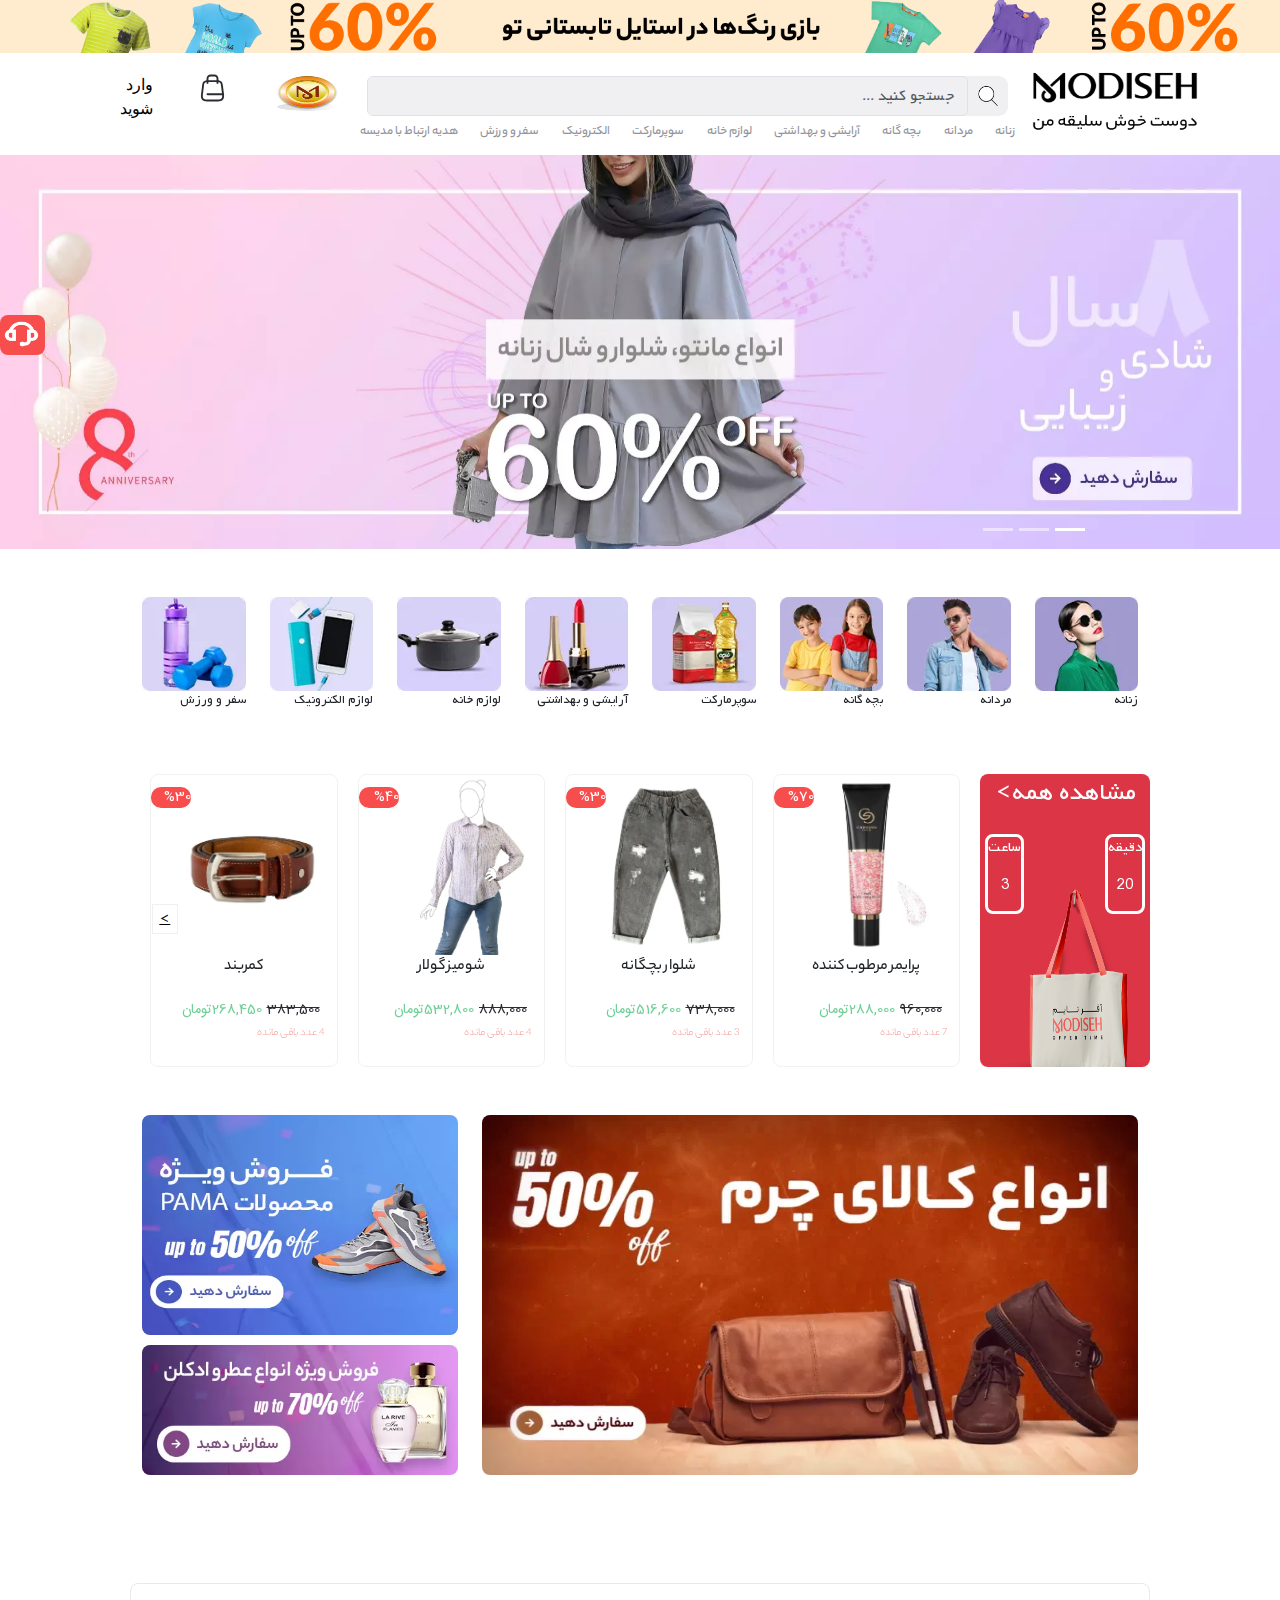
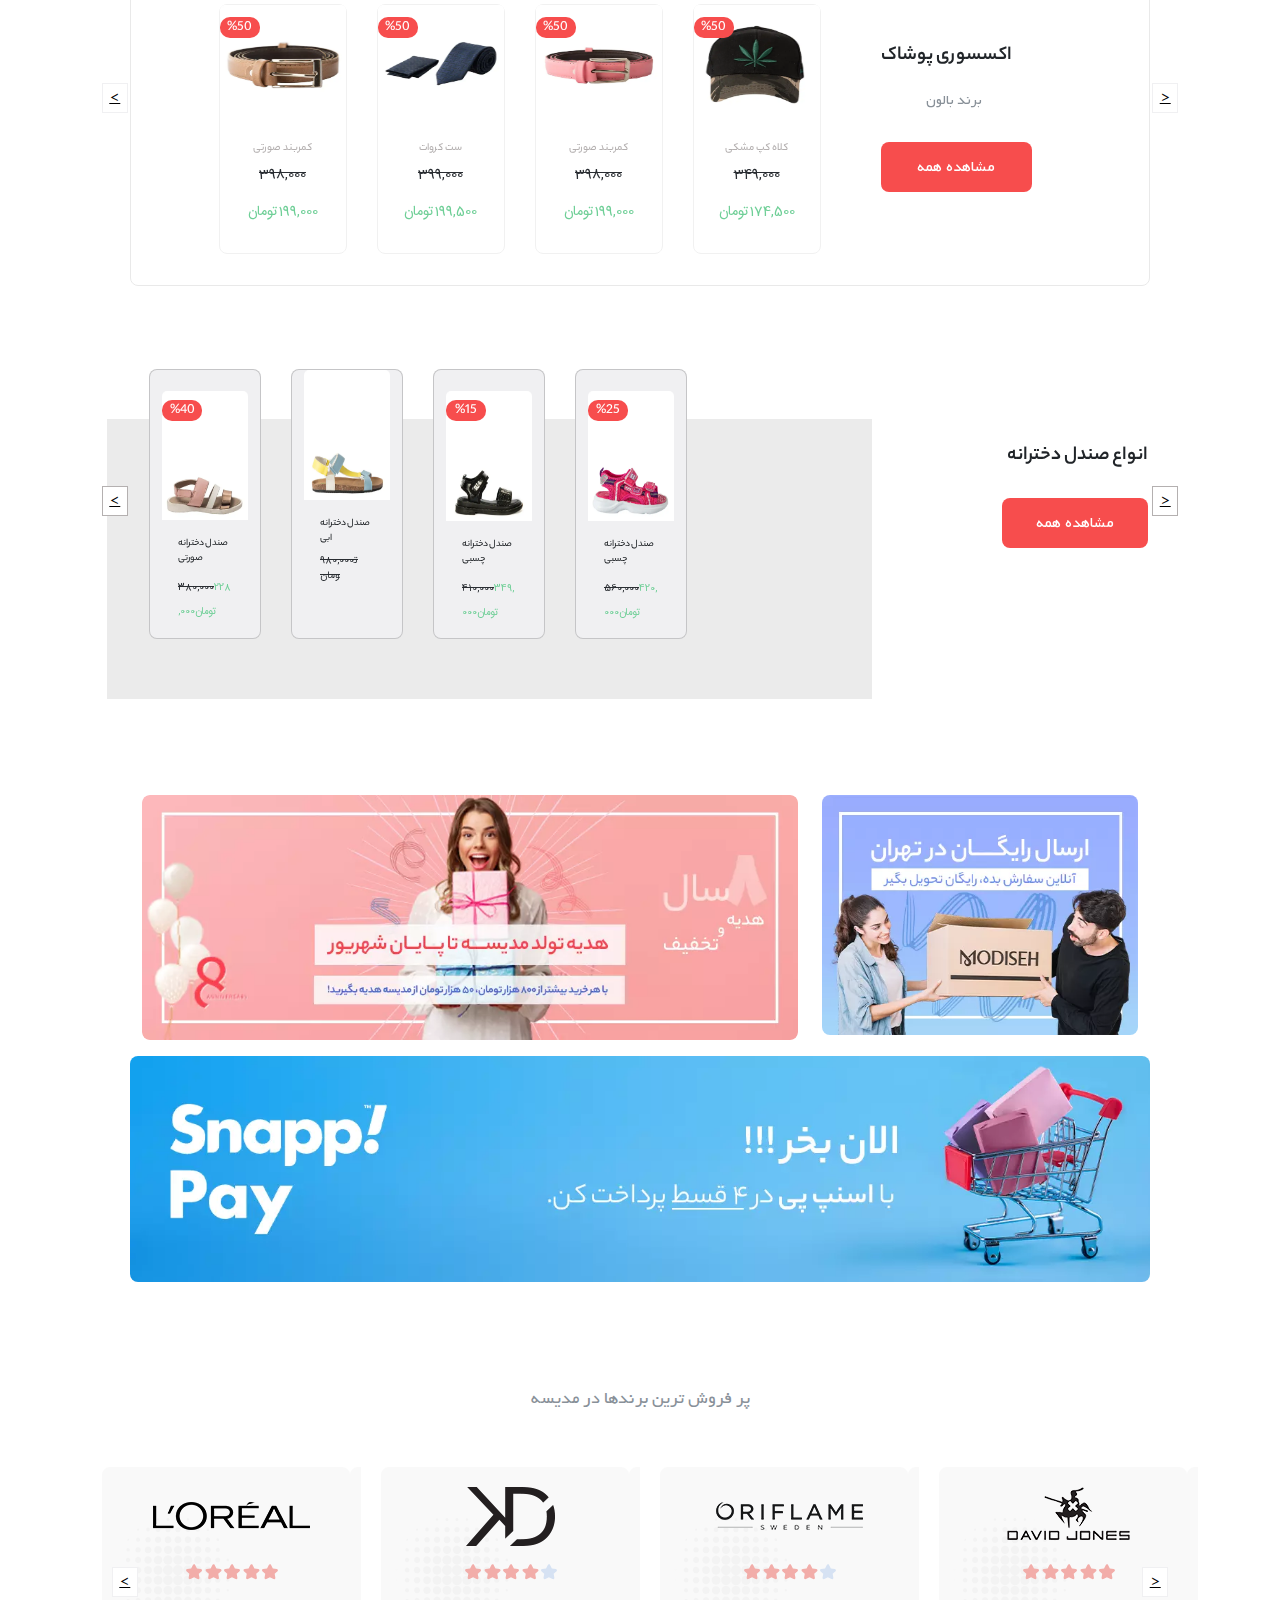
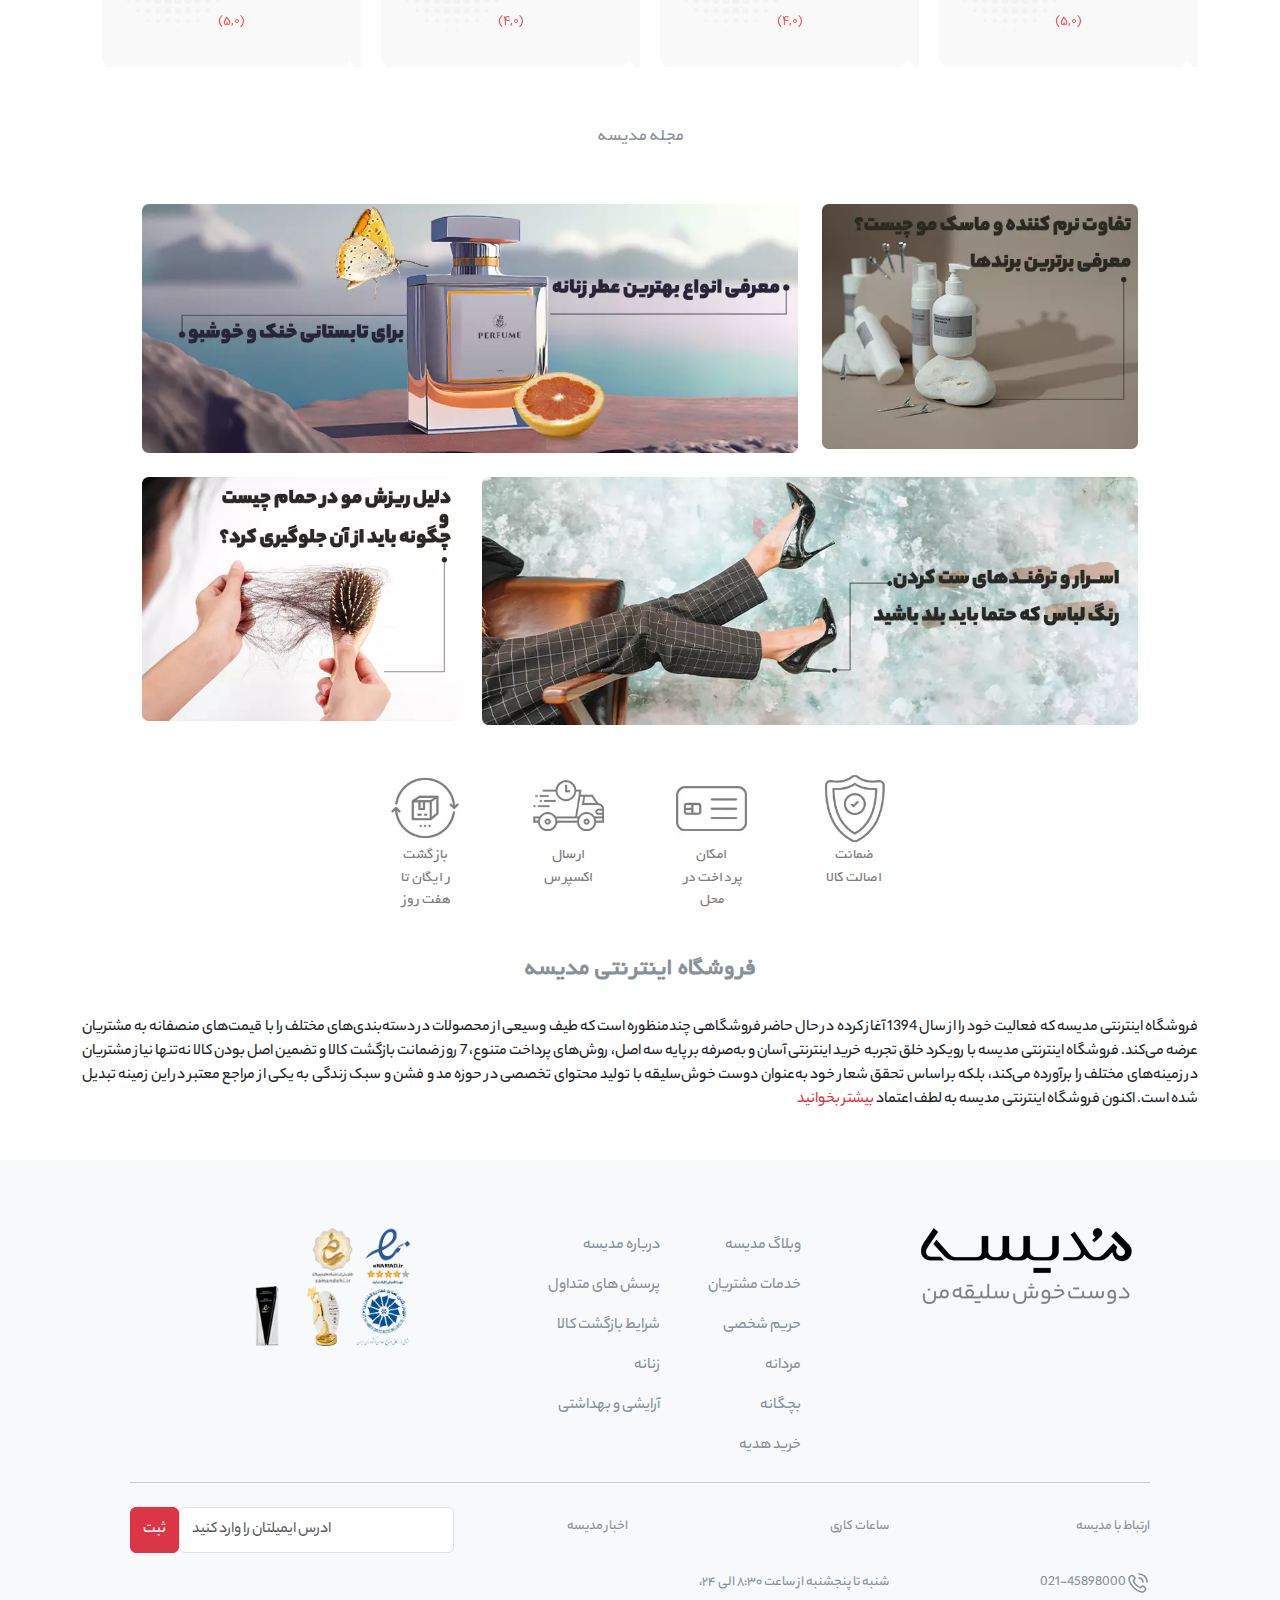
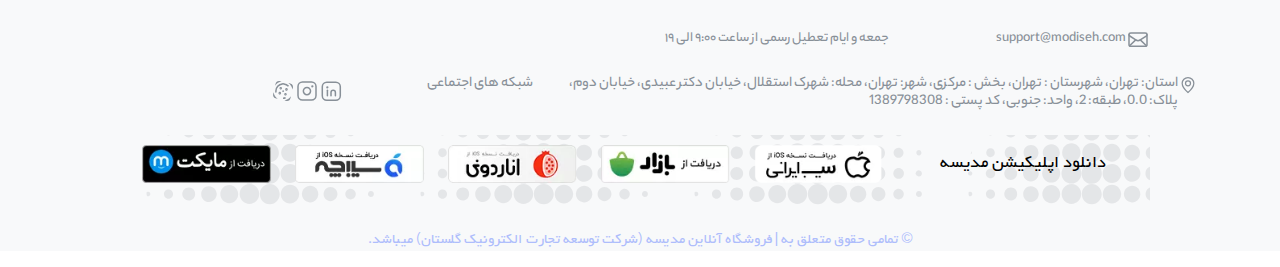
<file: index.html>
<!DOCTYPE html>
<html lang="fa" dir="rtl">
<head>
    <meta charset="UTF-8">
    <meta name="viewport" content="width=device-width, initial-scale=1.0">
    <title>فروشگاه اینترنتی مدیسه</title>
    <link rel="shortcut icon" href="./images/mobile.png">
    <link rel="stylesheet" href="./bootstrap-5.3.1-dist/css/bootstrap.rtl.min.css">
    <link rel="stylesheet" href="https://cdn.jsdelivr.net/npm/bootstrap-icons@1.10.5/font/bootstrap-icons.css">
    <link rel="stylesheet" href="./css/style.css">
    <link rel="stylesheet" href="./css/fonts.css">
    <link rel="stylesheet" href="https://cdnjs.cloudflare.com/ajax/libs/font-awesome/4.7.0/css/font-awesome.min.css">
</head>
<body>
    <img class="container-fluid topheader" src="./images/_-_-_-_2.png" alt="60%off">
    <div class="sticky"><span>چت انلاین</span><img src="./images/chat.png" alt="fixed"> </div>
    <header class="container-lg">
        <div class="row">
            <img  class="col-2 d-none d-md-block MODISEH" src="./images/logo.png" alt="modiseh">
            <nav class="col-md-7 col-10 navbar search">
                <div class="container-fluid">
                <form class="search2 d-flex" role="search">
                    <img src="./images/download.png" alt="search">
                    <input class="search3 form-control" type="search" placeholder="جستجو کنید ..." aria-label="Search">
                </form>
                </div>
                <ul class="container nav nav-item d-none d-md-flex header-ul">
                    <li class="menu z-3" id="more-menu">
                        <a class="z1" style="font-size: 1vw;" href="#"> زنانه</a>
                        <div class="zz1">
                            <div class="zz1item1">
                                <ul>
                                    <li>
                                        <a href="#">لباس زنانه</a>
                                    </li>
                                    <li>
                                        <a href="#">مانتو</a>
                                    </li>
                                    <li>
                                        <a href="#">شال و روسری</a>
                                    </li>
                                    <li>
                                        <a href="#">شلوار زنانه</a>
                                    </li>
                                    <li>
                                        <a href="#">لگینگ</a>
                                    </li>
                                    <li>
                                        <a href="#">تاپ زنانه</a>
                                    </li>
                                    <li>
                                        <a href="#">تیشرت زنانه</a>
                                    </li>
                                </ul>
                            </div>
                            <div class="zz1item2">
                                <ul>
                                    <li>
                                        <a href="#">لباس زیر و راحتی زنانه</a>
                                    </li>
                                    <li>
                                        <a href="#">سوتین</a>
                                    </li>
                                    <li>
                                        <a href="#">شورت زنانه</a>
                                    </li>
                                    <li>
                                        <a href="#">ست شورت و سوتین</a>
                                    </li>
                                    <li>
                                        <a href="#">بادی زنانه</a>
                                    </li>
                                    <li>
                                        <a href="#">لباس راحتی زنانه</a>
                                    </li>
                                    <li>
                                        <a href="#">لباس خواب زنانه</a>
                                    </li>
                                </ul>
                            </div>
                    <li><a href="#"> مردانه </a></li>
                    <li><a href="#"> بچه گانه</a></li>
                    <li><a href="#">آرایشی و بهداشتی</a></li>
                    <li><a href="#">لوازم خانه</a></li>
                    <li><a href="#">سوپرمارکت</a></li>
                    <li><a href="#">الکترونیک</a></li>
                    <li><a href="#">سفر و ورزش</a></li>
                    <li><a href="#">هدیه ارتباط با مدیسه</a></li>
                </ul>
            </nav>
            <img class="col-1 d-none d-md-block logokenarsearch" src="./images/coin_2.png" alt="M">
            <img class="col-1 d-none d-md-block sabad" src="./images/shopping-bagg.svg" alt="sabad kharid">
            <a class="col-1 d-none d-md-block vorod" href="#">وارد <br>شوید</a>
            <a class="col-2 d-block d-md-none Icon-Phone" href="#"><img src="./images/Icon-Phone.svg" alt="icon phone"></a>
        </div>
    </header>
    <main>
        <div id="car" class="carousel slide" data-bs-ride="carousel">
            <div class="carousel-indicators justify-content-start mb-2 ">
              <button type="button" data-bs-target="#car" data-bs-slide-to="0" class="active"></button>
              <button type="button" data-bs-target="#car" data-bs-slide-to="1"></button>
              <button type="button" data-bs-target="#car" data-bs-slide-to="2"></button>
            </div>
            <div class="carousel-inner">
              <div class="carousel-item active">
                <img src="./images/Clothes-Scarf-Pants-For-Women.webp" alt="model" class="d-block" style="width:100%">
              </div>
              <div class="carousel-item">
                <img src="./images/Kids-Clothes.webp" alt="model" class="d-block" style="width:100%">
              </div>
              <div class="carousel-item">
                <img src="./images/T-Shirt.webp" alt="model" class="d-block" style="width:100%">
              </div>
            </div>
            <button class="carousel-control-prev" type="button" data-bs-target="#demo" data-bs-slide="prev">
            </button>
            <button class="carousel-control-next" type="button" data-bs-target="#demo" data-bs-slide="next">
            </button>
        </div>
        <div class="container-lg mt-5" style="font-size: 1vw;" dir="rtl">
            <div class="row mx-lg-5">
                <div>
                        <div id="Carousel" class="carousel slide">
                         
                            <div class="visually-hidden">
                                <button type="button" data-bs-target="#Carousel" data-bs-slide-to="0" class="active"></button>
                                <button type="button" data-bs-target="#Carousel" data-bs-slide-to="1"></button>
                            </div>
                        <!-- Carousel items -->
                        <div class="carousel-inner">
                            
                        <div class="carousel-item active">
                            <div class="row">
                              <div class="col"><a href="#"><img class="img-fluid" src="./images/Artboard_1_4.webp" alt="Image"></a><p>زنانه</p></div>
                              <div class="col"><a href="#"><img class="img-fluid" src="./images/Artboard_2_4.webp" alt="Image"></a><p>مردانه </p></div>
                              <div class="col"><a href="#"><img class="img-fluid" src="./images/Artboard_3_3.webp" alt="Image"></a><p>بچه گانه</p></div>
                              <div class="col"><a href="#"><img class="img-fluid" src="./images/Artboard_4_3.webp" alt="Image"></a><p>سوپرمارکت</p></div>
                              <div class="col"><a href="#"><img class="img-fluid" src="./images/Artboard_5_3.webp" alt="Image"></a><p>آرایشی و بهداشتی</p></div>
                              <div class="col"><a href="#"><img class="img-fluid" src="./images/Artboard_6_3.webp" alt="Image"></a><p>لوازم خانه</p></div>
                              <div class="col d-none d-md-block"><a href="#"><img class="img-fluid" src="./images/Artboard_18.webp" alt="Image"></a><p>لوازم الکترونیک</p></div>
                              <div class="col d-none d-md-block"><a href="#"><img class="img-fluid" src="./images/Artboard_7_3.webp" alt="Image"></a><p>سفر و ورزش</p></div>
                            </div><!--.row-->
                        </div><!--.item-->
                         
                        <div class="carousel-item">
                            <div class="row col-4">
                                <div class="col d-md-none d-block"><a href="#"><img class="img-fluid" src="./images/Artboard_18.webp" alt="Image"></a><p>لوازم الکترونیک</p></div>
                                <div class="col d-md-none d-block"><a href="#"><img class="img-fluid" src="./images/Artboard_7_3.webp" alt="Image"></a><p>سفر و ورزش</p></div>
                            </div><!--.row-->
                        </div><!--.item-->
                         
                        </div><!--.carousel-inner-->
                        <a data-bs-slide="prev" href="#Carousel" class="carousel-control-prev ca1 d-md-none"> < </a>
                        <a data-bs-slide="next" href="#Carousel" class="carousel-control-next ca1 d-md-none"> > </a>
                        </div><!--.Carousel-->
                         
                </div>
            </div>
        </div><!--.container-->    
    </main>
    <section>
        <div class="container-lg mt-5 " dir="rtl">
            <div class="row">
                <div>
                        <div id="Carousel2" class="carousel slide">
                         
                            <div class="visually-hidden">
                                <button type="button" data-bs-target="#Carousel2" data-bs-slide-to="0" class="active"></button>
                                <button type="button" data-bs-target="#Carousel2" data-bs-slide-to="1"></button>
                                <button type="button" data-bs-target="#Carousel2" data-bs-slide-to="2"></button>
                            </div>
                        <!-- Carousel items -->
                        <div class="carousel-inner">
                            
                        <div class="carousel-item active">
                            <div class="row flex-nowrap mx-5">
                                <div class="a1 col-md-2 col bg-danger d-none d-md-block"><p class="dd">مشاهده همه></p><div class="a1d1"><p>دقیقه</p><p>20</p></div><div class="a1d2"><p>ساعت</p><p>3</p></div><img class="img-fluid" src="./images/file.png" alt="affer"></div>
                                <div class="a2 col"><div class="fixed1">%70</div><img src="./images/my4325_1_.webp" alt="perimer"><p class="f1">پرایمر مرطوب کننده</p><span class="f2">960,000</span><span class="f3">288,000تومان</span><p class="f4">7 عدد باقی مانده</p></div>
                                <div class="a3 col"><div class="fixed2">%30</div><img src="./images/mx6911_1_.webp" alt="shalvar"><p class="ff1">شلوار بچگانه</p><span class="ff2">738,000</span><span class="ff3">516,600تومان</span><p class="ff4">3 عدد باقی مانده</p></div>
                                <div class="a4 col d-none d-md-block"><div class="fixed3">%40</div><img src="./images/001902_71859_0.webp" alt="shomiz"><p class="fff1">شومیز گولار</p><span class="fff2">888,000</span><span class="fff3">532,800تومان</span><p class="fff4">4 عدد باقی مانده</p></div>
                                <div class="a5 col d-none d-md-block"><div class="fixed4">%30</div><img src="./images/504796_main_1.webp" alt="kamarband"><p class="ffff1">کمربند</p><span class="ffff2">383,500</span><span class="ffff3">268,450تومان</span><p class="ffff4">4 عدد باقی مانده</p></div>
                            </div><!--.row-->
                        </div><!--.item-->
                         
                        <div class="carousel-item">
                            <div class="row col-12 col-md-8 flex-nowrap">
                                <div class="a4 col d-md-none d-block"><div class="fixed3">%40</div><img src="./images/001902_71859_0.webp" alt="shomiz"><p class="fff1">شومیز گولار</p><span class="fff2">888,000</span><span class="fff3">532,800تومان</span><p class="fff4">4 عدد باقی مانده</p></div>
                                <div class="a5 col d-md-none d-block"><div class="fixed4">%30</div><img src="./images/504796_main_1.webp" alt="kamarband"><p class="ffff1">کمربند</p><span class="ffff2">383,500</span><span class="ffff3">268,450تومان</span><p class="ffff4">4 عدد باقی مانده</p></div>
                                <div class="a6 col"><div class="fixed5">%75</div><img src="./images/419853_main_1.webp" alt="kamarband"><p class="fffff1">تسترعطرزنانه</p><span class="fffff2">2,875,000</span><span class="fffff3">718,450تومان</span><p class="fffff4">9 عدد باقی مانده</p></div>
                                <div class="a7 col d-none d-md-block"><div class="fixed6">%70</div><img src="./images/na5053_1_.webp" alt="kamarband"><p class="ffffff1">تیشرت مردانه</p><span class="ffffff2">1,200,000</span><span class="ffffff3">360,000تومان</span><p class="ffffff4">7 عدد باقی مانده</p></div>
                            </div>
                        </div>
                        <div class="carousel-item flex-nowrap">
                            <div class="row col-3">
                                <div class="a7 col d-md-none d-block"><div class="fixed6">%70</div><img src="./images/na5053_1_.webp" alt="kamarband"><p class="ffffff1">تیشرت مردانه</p><span class="ffffff2">1,200,000</span><span class="ffffff3">360,000تومان</span><p class="ffffff4">7 عدد باقی مانده</p></div>
                            </div>
                        </div>
                        </div><!--.carousel-inner-->
                        <a data-bs-slide="prev" href="#Carousel2" class="carousel-control-prev ca2 d-lg-none"> < </a>
                        <a data-bs-slide="next" href="#Carousel2" class="carousel-control-next ca2"> > </a>
                        </div><!--.Carousel-->
                         
                </div>
            </div>
        </div><!--.container-->
    </section>
    <section class="mt-5">
        <div class="container-lg ">
            <div class="row mx-lg-5">
                <div class="image1 col-md-8"><a href="#"><img class="img-fluid col-12" src="./images/Leather.webp" alt="m"></a></div>
                <div class="image2 col-md-4 "><a href="#"><img class="img-fluid imageinside1 col-12" src="./images/Pama.webp" alt="mm"></a><a href="#"><img class="img-fluid imageinside2 col-12" src="./images/_copy.webp" alt="mmm"></a></div>
            </div>
        </div>
    </section>
    <section>
        <div class="container-lg mt-5" dir="rtl">
            <div class="row">
                <div>
                        <div id="Carousel3" class="carousel slide">
                         
                            <div class="visually-hidden">
                                <button type="button" data-bs-target="#Carousel3" data-bs-slide-to="0" class="active"></button>
                                <button type="button" data-bs-target="#Carousel3" data-bs-slide-to="1"></button>
                                <button type="button" data-bs-target="#Carousel3" data-bs-slide-to="2"></button>
                            </div>
                        <!-- Carousel items -->
                        <div class="carousel-inner">
                            
                        <div class="carousel-item active">
                            <div class="row flex-nowrap mx-5">
                                <div class="xsosori justify-content-center">
                                    <div class="x1 d-none d-md-block"><h3 class="xox1">اکسسوری پوشاک</h3><p class="xox2" >برند بالون</p><a href="#"><div class="xox3" ><p>مشاهده همه</p></div></a></div>
                                    <div class="x2 card" style="width: 8rem;"><div class="fix1">%50</div><img class="card-img-top img-fluid" src="./images/544264_main_1.webp" alt="kolah"><div class="card-body"><p class="k1 card-title">کلاه کپ مشکی</p><p class="k2 card-text">349,000</p><p class="k3 card-text">174,500تومان</p></div></div>
                                    <div class="x3 card d-none d-sm-block" style="width: 8rem;"><div class="fix2">%50</div><img class="card-img-top img-fluid" src="./images/cf3342_1_.webp" alt="kamarband"><div class="card-body"><p class="kk1 card-title"> کمربند صورتی </p><p class="kk2 card-text">398,000</p><p class="kk3 card-text">199,000تومان</p></div></div>
                                    <div class="x4 card d-none d-sm-block" style="width: 8rem;"><div class="fix3">%50</div><img class="card-img-top img-fluid" src="./images/cf3351_1_.webp" alt="kerevat"><div class="card-body"><p class="kkk1 card-title">ست کروات </p><p class="kkk2">399,000</p><p class="kkk3 card-title">199,500تومان</p></div></div>
                                    <div class="x5 d-none d-md-block card" style="width: 8rem;"><div class="fix4">%50</div><img class="card-img-top img-fluid" src="./images/cf3333_1_.webp" alt="kamarband"><div class="card-body"><p class="kkkk1 card-title">کمربند صورتی </p><p class="kkkk2">398,000</p><p class="kkkk3 card-title">199,000تومان</p></div></div>
                                </div>
                            </div><!--.row-->
                        </div><!--.item-->
                         
                        <div class="carousel-item">
                            <div class="row col-12 col-md-6 flex-nowrap mx-5">
                                <div class="xsosori  justify-content-center">
                                    <div class="x4 d-md-none d-block card" style="width: 8rem;"><div class="fix3">%50</div><img class="card-img-top img-fluid" src="./images/cf3351_1_.webp" alt="kerevat"><div class="card-body"><p class="kkk1 card-title">ست کروات </p><p class="kkk2">399,000</p><p class="kkk3 card-title">199,500تومان</p></div></div>
                                    <div class="x5 d-md-none d-block card" style="width: 8rem;"><div class="fix4">%50</div><img class="card-img-top img-fluid" src="./images/cf3333_1_.webp" alt="kamarband"><div class="card-body"><p class="kkkk1 card-title">کمربند صورتی </p><p class="kkkk2">398,000</p><p class="kkkk3 card-title">199,000تومان</p></div></div>
                                    <div class="x6 card d-none d-sm-block" style="width: 7rem;"><div class="fix5">%20</div><img class="card-img-top img-fluid" src="./images/457944_main_1.webp" alt="kamarband"><div class="card-body"><p class="kkkkk1 card-title">شومیز زنانه </p><p class="kkkkk2 card-text">398,000</p><p class="kkkkk3 card-text">199,000تومان</p></div></div>
                                    <div class="x7 d-none d-md-block card" style="width: 8rem;"><div class="fix6">%35</div><img class="card-img-top img-fluid" src="./images/cf4295_1_.webp" alt="kamarband"><div class="card-body"><p class="kkkkkk1 card-title">مانتو زنانه  </p><p class="kkkkkk2 card-text">398,000</p><p class="kkkkkk3 card-text">199,000تومان</p></div></div>
                                </div>
                            </div>
                        </div>
                        <div class="carousel-item flex-nowrap">
                            <div class="row col-8 justify-content-center">
                                <div class="xsosori">
                                    <div class="x7 d-md-none d-block card" style="width: 8rem;"><div class="fix6">%35</div><img class="card-img-top" src="./images/cf4295_1_.webp" alt="kamarband"><div class="card-body"><p class="kkkkkk1 card-title">مانتو زنانه  </p><p class="kkkkkk2 card-text">398,000</p><p class="kkkkkk3 card-text">199,000تومان</p></div></div>
                                </div>
                            </div>
                        </div>
                        </div><!--.carousel-inner-->
                        <a data-bs-slide="prev" href="#Carousel3" class="carousel-control-prev ca3"> < </a>
                        <a data-bs-slide="next" href="#Carousel3" class="carousel-control-next ca3"> > </a>
                        </div><!--.Carousel-->
                         
                </div>
            </div>
        </div>
    </section>
    <section>
        <div class="container " dir="rtl">
            <div class="row">
                <div>
                        <div id="Carousel4" class="carousel slide">
                         
                            <div class="visually-hidden">
                                <button type="button" data-bs-target="#Carousel4" data-bs-slide-to="0" class="active"></button>
                                <button type="button" data-bs-target="#Carousel4" data-bs-slide-to="1"></button>
                            </div>
                        <!-- Carousel items -->
                        <div class="carousel-inner">
                            
                        <div class="carousel-item active">
                            <div class="row flex-nowrap mx-5 mt-5 mb-5">
                                <div class="sandal1 col-2 d-none d-lg-block bg-md-light"><h3>انواع صندل دخترانه</h3><a href="#"><div class="sa1" ><p>مشاهده همه</p></div></a></div>
                                <div class="sandal2 col-9 row flex-nowrap mx-5">
                                    <div class="s1 card " style="width: 7rem;"><div class="fixx1">%40</div><img class="card-img-top img" src="./images/an9499_1.webp" alt="sandal"><div class="card-body"><p class="san1 card-title">صندل دخترانه صورتی</p><span class="san2 card-text">380,000</span><span class="san3 card-text">228,000تومان</span></div></div>
                                    <div class="s1 card " style="width: 7rem;"><img class="card-img-top" src="./images/at7056_1_.webp" alt="sandal"><div class="card-body"><p class="san1 card-title">صندل دخترانه ابی</p><p class="san2 card-text">980,000تومان</p></div></div>
                                    <div class="s1 card d-none d-sm-block"style="width: 7rem;"><div class="fixx1">%15</div><img class="card-img-top" src="./images/aq2337_1.webp" alt="sandal"><div class="card-body"><p class="san1 card-title">صندل دخترانه چسبی</p><span class="san2 card-text">410,000</span><span class="san3 card-text">349,000تومان</span></div></div>
                                    <div class="s1 card  d-none d-md-block" style="width: 7rem;"><div class="fixx1">%25</div><img class="card-img-top" src="./images/507290_main_1.webp" alt="sandal"><div class="card-body"><p class="san1 card-title">صندل دخترانه چسبی</p><span class="san2 card-text">560,000</span><span class="san3 card-text">420,000تومان</span></div></div>
                                </div>
                            </div>
                        </div><!--.item-->
                         
                        <div class="carousel-item">
                            <div class="sandal2 row col-12 col-md-5 flex-nowrap mx-5 mt-5" style="direction: rtl;">
                                <div class="s2 card " style="width: 7rem;"><div class="fixx1">%10</div><img class="card-img-top" src="./images/na1311_1_.webp" alt="sandal"><div class="card-body"><p class="san1 card-title">صندل دخترانه چسبی</p><span class="san2 card-text">1,990,000</span><span class="san3 card-text">1,797,300تومان</span></div></div>
                                <div class="s2 card " style="width: 7rem;"><div class="fixx1">%30</div><img class="card-img-top" src="./images/mz6103_1_.webp" alt="sandal"><div class="card-body"><p class="san1 card-title">صندل دخترانه چسبی</p><span class="san2 card-text">799,000</span><span class="san3 card-text">559,300تومان</span></div></div>
                            </div>
                        </div>
                        
                        </div><!--.carousel-inner-->
                        <a data-bs-slide="prev" href="#Carousel4" class="carousel-control-prev ca4"> < </a>
                        <a data-bs-slide="next" href="#Carousel4" class="carousel-control-next ca4"> > </a>
                        </div><!--.Carousel-->
                         
                </div>
            </div>
        </div>
    </section>
    <section class="mt-5">
        <div class="container-lg">
            <div class="row picture1 mx-lg-5">
                <div class="pic1 col-md-4 col-6"><a href="#"><img class="img-fluid rounded-3" src="./images/Free-Delivery-Tile_1.webp" alt="shal"></a></div>
                <div class="pic2 col-6 d-md-none"><a href="#"><img class="img-fluid rounded-3" src="./images/_-_2-_.webp" alt="arayeshi"></a></div>
                <div class="pic2 col-md-8 d-none d-md-block"><a href="#"><img class="img-fluid rounded-3" src="./images/Tile-04_1.webp" alt="arayeshi"></a></div>
            </div>
            <div class="picture2 mt-3 col-12 d-md-none"><a href="#"><img class="img-fluid rounded-3" src="./images/_-_1-_.png" alt="snapppay"></a></div>
                <div class="picture2 mt-3 col-12 d-none d-md-block mx-lg-5" style="width: auto;"><a href="#"><img class="img-fluid rounded-3" src="./images/Snapp-Pay.webp" alt="snapppay"></a></div>
        </div>
    </section>
    <article>
        <div class="container-lg mt-5" dir="rtl">
            <div class="row">
                <div>
                    <div class="berand ">
                        <h1>پر فروش ترین برندها در مدیسه</h1>
                        <div id="Carousel5" class="carousel slide">
                         
                            <div class="visually-hidden">
                                <button type="button" data-bs-target="#Carousel5" data-bs-slide-to="0" class="active"></button>
                                <button type="button" data-bs-target="#Carousel5" data-bs-slide-to="1"></button>
                                <button type="button" data-bs-target="#Carousel5" data-bs-slide-to="2"></button>
                            </div>
                        <!-- Carousel items -->
                        <div class="carousel-inner">
                            
                        <div class="carousel-item active">
                            <div class="berands row flex-nowrap justify-content-center">
                                <div class="berand1 col-3 col-lg"><img class="img-fluid" src="./images/_3.png" alt="BERAND"><img class="img-fluid" src="./images/sta5.svg" alt="star"><p>(5,0)</p></div>
                                <div class="berand1 col-3 col-lg"><img class="img-fluid" src="./images/_7.png" alt="BERAND"><img class="img-fluid" src="./images/sta4.svg" alt="star"><p>(4,0)</p></div>
                                <div class="berand1 col-3 col-lg d-none d-md-block"><img class="img-fluid" src="./images/_8.png" alt="BERAND"><img class="img-fluid" src="./images/sta4.svg" alt="star"><p>(4,0)</p></div>
                                <div class="berand1 d-none d-lg-block col-3 col-lg"><img class="img-fluid" src="./images/_6.png" alt="BERAND"><img class="img-fluid" src="./images/sta5.svg" alt="star"><p>(5,0)</p></div>
                             </div>
                        </div><!--.item-->
                         
                        <div class="carousel-item">
                            <div class="row flex-nowrap justify-content-center">
                                <div class="berand1 d-lg-none d-block col-3 col-lg"><img class="img-fluid" src="./images/_6.png" alt="BERAND"><img class="img-fluid" src="./images/sta5.svg" alt="star"><p>(5,0)</p></div>
                                <div class="berand1 col-3 col-lg"><img class="img-fluid" src="./images/_2_1.png" alt="BERAND"><img class="img-fluid" src="./images/sta4.svg" alt="star"><p>(4,5)</p></div>
                                <div class="berand1 col-3 col-lg d-none d-md-block"><img class="img-fluid" src="./images/_5.png" alt="BERAND"><img class="img-fluid" src="./images/sta4.svg" alt="star"><p>(5,0)</p></div>
                                <div class="berand1 d-none d-lg-block col"><img class="img-fluid" src="./images/_9.png" alt="BERAND"><img class="img-fluid" src="./images/sta4.svg" alt="star"><p>(4,5)</p></div>
                                <div class="berand1 d-none d-lg-block col"><img class="img-fluid" src="./images/_4.png" alt="BERAND"><img class="img-fluid" src="./images/sta5.svg" alt="star"><p>(4,5)</p></div>
                            </div>
                        </div>
                        <div class="carousel-item flex-nowrap justify-content-center">
                            <div class="row mx-lg-5">
                                <div class="berand1 d-lg-none d-block col-3 col-lg"><img class="img-fluid" src="./images/_9.png" alt="BERAND"><img class="img-fluid" src="./images/sta4.svg" alt="star"><p>(4,5)</p></div>
                                <div class="berand1 d-lg-none d-block col-3 col-lg"><img class="img-fluid" src="./images/_4.png" alt="BERAND"><img class="img-fluid" src="./images/sta5.svg" alt="star"><p>(4,5)</p></div>
                            </div>
                        </div>
                        </div><!--.carousel-inner-->
                        <a data-bs-slide="prev" href="#Carousel5" class="carousel-control-prev ca5"> < </a>
                        <a data-bs-slide="next" href="#Carousel5" class="carousel-control-next ca5"> > </a>
                        </div><!--.Carousel-->
                         
                </div>
            </div>
        </div>
    </article>
    <article>
        <div class="container-lg magale">
            <h1>مجله مدیسه</h1>
            <div class="magale1 row mx-lg-5">
                <div class="m1 col-md-4"><a href="#"><img class="img-fluid col-12" src="./images/mask_mo.webp" alt="mask"></a></div>
                <div class="m2 col-md-8 mt-3 mt-md-0"><a href="#"><img class="img-fluid col-12" src="images/atr.webp" alt="atr"></a></div>
            </div>
            <div class="magale2 row mt-4 mx-lg-5">
                <div class="mm1 col-md-8"><a href="#"><img class="img-fluid col-12" src="./images/lebas_set.webp" alt="lebas"></a></div>
                <div class="mm2 col-md-4 mt-3 mt-md-0"><a href="#"><img class="img-fluid col-12" src="./images/mo.webp" alt="mo"></a></div>
            </div>
        </div>
    </article>
    <article class="container mt-5 d-md-block d-none">
        <div class="row someimage justify-content-center">
            <div class="alaki1 col-1 me-5"><img class="img-fluid" src="./images/Artboard_4-min.webp" alt="zemanat"><p>ضمانت اصالت کالا</p></div>
            <div class="alaki2 col-1 me-5"><img class="img-fluid" src="./images/Artboard_3-min.webp" alt="pardakht"><p>امکان پرداخت در محل</p></div>
            <div class="alaki3 col-1 me-5"><img class="img-fluid" src="./images/Artboard_2-min.webp" alt="ersal"><p>ارسال اکسپرس</p></div>
            <div class="alaki4 col-1"><img class="img-fluid" src="./images/Artboard_1-min.webp" alt="bazgasht"><p>بازگشت رایگان تا هفت روز</p></div>
        </div>
    </article>
    <article>
        <div class="container-lg matn">
            <h1>فروشگاه اینترنتی مدیسه</h1>
            <p>فروشگاه اینترنتی مدیسه که فعالیت خود را از سال 1394 آغاز کرده در حال حاضر فروشگاهی چندمنظوره است که طیف وسیعی از محصولات در دسته‌بندی‌های مختلف را با قیمت‌های منصفانه به مشتریان عرضه می‌کند. فروشگاه اینترنتی مدیسه با رویکرد خلق تجربه خرید اینترنتی آسان و به‌صرفه بر پایه سه اصل، روش‌های پرداخت متنوع، 7 روز ضمانت بازگشت کالا و تضمین اصل بودن کالا نه‌تنها نیاز مشتریان در زمینه‌های مختلف را برآورده می‌کند، بلکه بر اساس تحقق شعار خود به‌عنوان دوست خوش‌سلیقه با تولید محتوای تخصصی در حوزه مد و فشن و سبک زندگی به یکی از مراجع معتبر در این زمینه تبدیل شده است. اکنون فروشگاه اینترنتی مدیسه به لطف اعتماد 
                <span class="text-danger">
                    بیشتر بخوانید
                </span>
             </p>
            
        </div>
    </article>
    <footer class="text-bg-light mt-5">
        <div class="container-lg ">
            <div class="footer1 row mx-lg-5">
                <div class="fo1 col-12 col-md"><img class="img-fluid" src="./images/Modiseh-f (1).png" alt="odise"></div>
                <div class="fo2-fo3 col-md-5 col-12 mt-3">
                    <div class="fo2">
                        <a href="#">
                            <ul class="dec">
                                <li>وبلاگ مدیسه</li>
                                <li>خدمات مشتریان</li>
                                <li>حریم شخصی</li>
                                <li>مردانه</li>
                                <li>بچگانه</li>
                                <li>خرید هدیه</li>
                            </ul>
                        </a>
                    </div>
                    <div class="fo3">
                        <a href="#"><ul>
                                <li>درباره مدیسه</li>
                                <li>پرسش های متداول</li>
                                <li>شرایط بازگشت کالا</li>
                                <li>زنانه</li>
                                <li>آرایشی و بهداشتی</li>
                            </ul>
                        </a>
                    </div>
                </div>
                <div class="fo4 col-md col-12 mb-4 mt-3"><a href="#">
                    <div class="insider1"><img class="img-fluid" src="./images/logo (1).png" alt="tegarat"><img class="img-fluid" src="./images/6e2d6b38_1.png" alt="roz"></div>
                    <div class="insider2"><img class="img-fluid" src="./images/33-80.webp" alt="neshan"><img class="img-fluid" src="./images/22-80.webp" alt="neshan"><img class="img-fluid" src="./images/11-80.webp" alt="neshan"></div>
                </a></div>
            </div>
            <div class="footer2 mt-4 mx-lg-5">
                <div class="fo5 row">
                    <div class="n1 col-md-3 col-12">
                        <p>ارتباط با مدیسه</p>
                        <div class="nn1"><img class="img-fluid" src="./images/Icon-Phone (1).svg" alt="phone"><p>021-45898000</p></div>
                        <div class="nn2"><img class="img-fluid" src="./images/Icon-Email.svg" alt=""><p>support@modiseh.com</p></div>
                    </div>
                    <div class="n2 col-md-3 col-12">
                        <p>ساعات کاری</p>
                        <p>شنبه تا پنجشنبه از ساعت ۸:۳۰ الی ۲۴،</p>
                        <p>جمعه و ایام تعطیل رسمی از ساعت ۹:۰۰ الی
                        ۱۹</p>
                    </div>
                    <div class="n3 col-2 d-none d-md-flex">
                        <p>اخبار مدیسه</p>
                    </div>
                    <div class="n4 col-4 d-none d-md-flex">
                        <input type="email" class="form-control " id="exampleFormControlInput1" placeholder="ادرس ایمیلتان را وارد کنید" dir="rtl">
                        <button type="submit" class="btn btn-danger">ثبت</button>
                        </div>
                    </div>
                </div>
                <div class="fo6 row">
                    <div class="h1 col-md-7 col-12">
                        <img class="img-fluid" src="./images/Icon-Map.svg" alt="map"><p>استان: تهران، شهرستان : تهران، بخش : مرکزی، شهر: تهران، محله: شهرک استقلال، خیابان دکتر عبیدی، خیابان دوم، پلاک: 0.0، طبقه: 2، واحد: جنوبی، كد پستی : 1389798308</p>
                    </div>
                    <div class="h2 col-2 d-none d-md-flex"><p>شبکه ‌های اجتماعی</p></div>
                    <a href="#" class="col-md-3 col-12">
                        <div class="h3"><img class="img-fluid" src="./images/Icon-Linkedin.svg" alt="linkden"><img class="img-fluid" src="./images/Instagran.svg" alt="inestagram"><img class="img-fluid" src="./images/Icon-Aparat.svg" alt="apparat"></div></a>
                </div>
                <div class="fo7 row d-none d-md-flex mx-lg-5">
                    <div class="tah1 col-3"><h1>دانلود اپلیکیشن مدیسه</h1></div>
                    <div class="tah2 col"><img class="img-fluid" src="./images/sibiran.webp" alt="sib"></div>
                    <div class="tah3 col"><img class="img-fluid" src="./images/cafebazar.webp" alt="bazar"></div>
                    <div class="tah4 col"><img class="img-fluid" src="./images/anardoni.webp" alt="andaroni"></div>
                    <div class="tah5 col"><img class="img-fluid" src="./images/sibche_1_.webp" alt="sibche"></div>
                    <div class="tah6 col"><img class="img-fluid" src="./images/myket2.webp" alt="myket"></div>
                </div>
            </div>
        </div>
        <p class="akhar mt-4">© تمامی حقوق متعلق به | فروشگاه آنلاین مدیسه (شرکت توسعه تجارت الکترونیک گلستان) میباشد.</p> 
    </footer>
    <div class="forakhar d-md-none d-block"></div>
    <div class="sticky-m d-md-none d-block">
        <div class="sticky-767">
            <div class="sticky-1">
                <i class="fa fa-shopping-cart"></i>
                <p>سبد خرید</p>
            </div>
            <div class="sticky-1">
                <i class="fa fa-navicon"></i>
                <p>دسته‌بندی و جستجو</p>
            </div>
            <div class="sticky-2">
                <img src="./images/mobile.png" alt="modiseh">
            </div>
            <div class="sticky-1">
                <i class="fa fa-home"></i>
                <p>شهر مدیسه</p>
            </div>
            <div class="sticky-1">
                <i class="fa fa-user-o"></i>
                <p>پروفایل</p>
            </div>
        </div>
    </div>    
    <script src="./bootstrap-5.3.1-dist/js/bootstrap.bundle.min.js"></script>
</body>
</html>
</file>
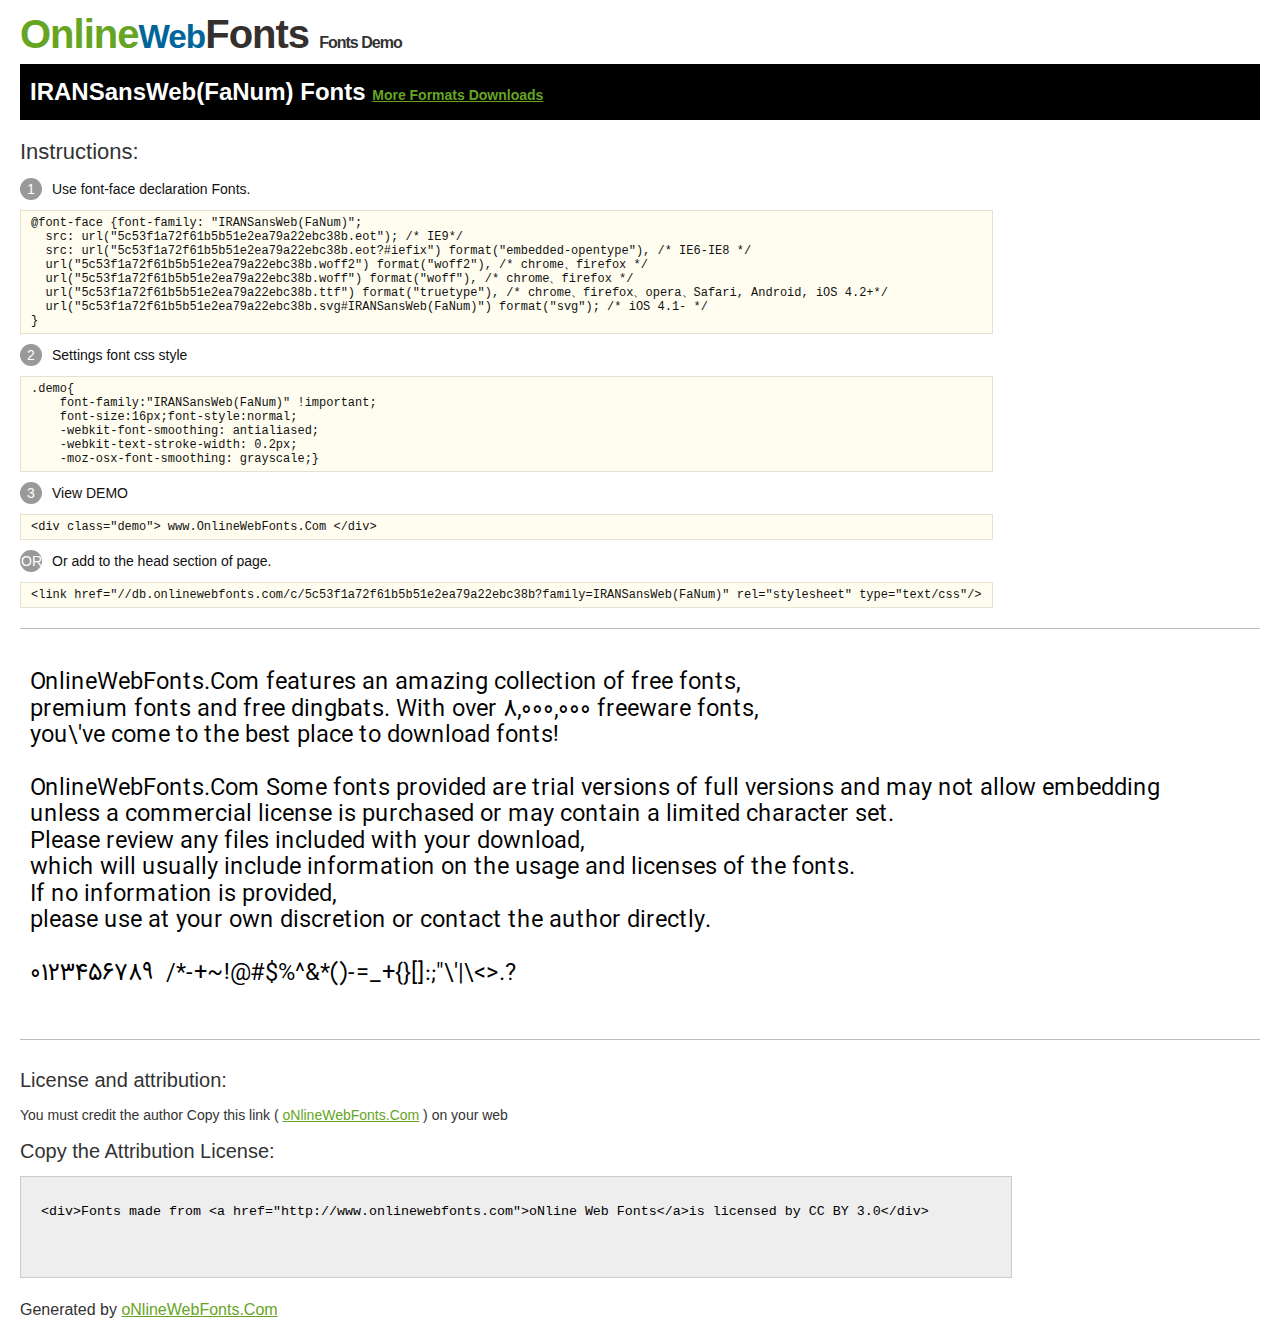
<file: fonts/@font-face/Demo.html>
<!DOCTYPE html>
<html>
<head>
<meta charset="utf-8"/>
<title>IRANSansWeb(FaNum) Font - OnlineWebFonts.COM</title>
<style type="text/css">
@font-face {font-family: "IRANSansWeb(FaNum)";
  src: url("5c53f1a72f61b5b51e2ea79a22ebc38b.eot"); /* IE9*/
  src: url("5c53f1a72f61b5b51e2ea79a22ebc38b.eot?#iefix") format("embedded-opentype"), /* IE6-IE8 */
  url("5c53f1a72f61b5b51e2ea79a22ebc38b.woff2") format("woff2"), /* chrome、firefox */
  url("5c53f1a72f61b5b51e2ea79a22ebc38b.woff") format("woff"), /* chrome、firefox */
  url("5c53f1a72f61b5b51e2ea79a22ebc38b.ttf") format("truetype"), /* chrome、firefox、opera、Safari, Android, iOS 4.2+*/
  url("5c53f1a72f61b5b51e2ea79a22ebc38b.svg#IRANSansWeb(FaNum)") format("svg"); /* iOS 4.1- */
}
*{margin:0;padding:0;list-style:none;}pre{border:solid 1px #e7e1cd;background-color:#fffdef;overflow:auto;font-size:12px;line-height:14px;margin-top:10px;margin-right:0;margin-bottom:10px;margin-left:0;padding-top:5px;padding-right:10px;padding-bottom:5px;padding-left:10px;}.demo pre{color:#000;line-height: 1.2em;font-family:"IRANSansWeb(FaNum)"!important;font-size:22px;background-color:#FFF;border-top-width:0px;border-right-width:0px;border-bottom-width:0px;border-left-width:0px;}body{font-family:sans-serif;line-height:1.5;font-size:16px;padding:20px;color:#333;}:hover,:before,:after{-webkit-transition:all 0.1s ease-in;-moz-transition:all 0.1s ease-in;-ms-transition:all 0.1s ease-in;-o-transition:all 0.1s ease-in;transition:all 0.1s ease-in;}*{-moz-box-sizing:border-box;-webkit-box-sizing:border-box;box-sizing:border-box;margin:0;padding:0;}a{color:#66A523;}h1.logo{font-size:40px;letter-spacing:-1px;margin-top:-16px;}h1.logo strong{font-size:16px;font-family:sans-serif;color:#333;}h1.logo a{color:#34302d;text-decoration:none;}h1.logo a span{color:#66A523;}h1.logo a small{color:#006699;}.info{float:left;font-size:14px;margin-top:15px;}.info ul{margin-left:0px;color:#111;margin-bottom:20px;}.info .exs{font-size:12px;color:#666;margin-left:35px;display:block;}.info ul li{margin-top:10px;list-style:none;}.info .numno{color:#fff;border-radius:20px;padding:1px;display:inline-block;width:22px;height:22px;text-align:center;margin-right:10px;background-color:#999999;}.info ul strong{font-weight:normal;color:#000;}.info .inst{font-size:22px;margin-bottom:10px;}.demo{float:left;width:100%;height:auto;border-top-width:1px;border-top-style:solid;border-top-color:#bbb;border-bottom-width:1px;border-bottom-style:solid;border-bottom-color:#bbb;padding-bottom:10px;}.demo .demo_svg{float:left;height:auto;width:100px;margin-right:5px;margin-left:5px;margin-bottom:10px;}.demo .demo_svg i{float:left;height:80px;width:80px;text-align:center;font-size:40px;margin-left:10px;line-height:80px;color:#777;}.demo .demo_svg .code{float:left;height:20px;width:100%;overflow:hidden;text-align:center;line-height:20px;font-size:11px;color:#666;}.demo .demo_svg .txt{float:left;height:20px;width:100%;font-size:11px;text-align:center;white-space:nowrap;overflow:hidden;line-height:20px;}.demo .demo_svg:hover i{font-size:60px;color:#333;}.by{padding-top:15px;float:left;width:100%;margin-top:10px;margin-right:0;margin-bottom:10px;margin-left:0;}.by{margin-bottom:10px;font-size:20px;}.by .attr{font-size:14px;color:#333;padding-top:10px;padding-bottom:10px;}textarea{width:80%;height:auto;border:1px solid #CCC;resize:none;background:#EEE;padding:20px;float:left;margin-top:10px;line-height:30px;}#footer{float:left;width:100%;margin-top:10px;padding-bottom:20px;}h2{background-color:#000;padding-top:10px;padding-bottom:10px;padding-left:10px;color:#FFF;}
</style>
</head>
<body>
<h1 class="logo"> <a href="http://www.onlinewebfonts.com/"> <span>Online</span><small>Web</small>Fonts</a> <strong>Fonts Demo</strong></h1>
<h2>
IRANSansWeb(FaNum) Fonts <a style="font-size:14px;" href="http://www.onlinewebfonts.com/download/5c53f1a72f61b5b51e2ea79a22ebc38b" target="_blank">More Formats Downloads</a></h2>
<div class="info">
  <div class="inst">Instructions:</div>
  <ul>
    <li>
      <p> <span class="numno">1</span>Use font-face declaration Fonts.<br />
        <span class="exs">
        <pre>
@font-face {font-family: "IRANSansWeb(FaNum)";
  src: url("5c53f1a72f61b5b51e2ea79a22ebc38b.eot"); /* IE9*/
  src: url("5c53f1a72f61b5b51e2ea79a22ebc38b.eot?#iefix") format("embedded-opentype"), /* IE6-IE8 */
  url("5c53f1a72f61b5b51e2ea79a22ebc38b.woff2") format("woff2"), /* chrome、firefox */
  url("5c53f1a72f61b5b51e2ea79a22ebc38b.woff") format("woff"), /* chrome、firefox */
  url("5c53f1a72f61b5b51e2ea79a22ebc38b.ttf") format("truetype"), /* chrome、firefox、opera、Safari, Android, iOS 4.2+*/
  url("5c53f1a72f61b5b51e2ea79a22ebc38b.svg#IRANSansWeb(FaNum)") format("svg"); /* iOS 4.1- */
}
</pre>
      </span> 
    </li>
    <li>
      <p> <span class="numno">2</span>Settings font css style <br />
      <span class="exs">
<pre>
.demo{
    font-family:"IRANSansWeb(FaNum)" !important;
    font-size:16px;font-style:normal;
    -webkit-font-smoothing: antialiased;
    -webkit-text-stroke-width: 0.2px;
    -moz-osx-font-smoothing: grayscale;}
</pre>
      </span> 
    </li>
    <li>
      <p> <span class="numno">3</span>View DEMO <br />
      <span class="exs"><pre>
&lt;div class="demo"&gt; www.OnlineWebFonts.Com &lt;/div&gt;
</pre></span> 
    </li>
    <li>
      <p> <span class="numno">OR</span>Or add to the head section of page. <br />
      <span class="exs"><pre>
&lt;link href="//db.onlinewebfonts.com/c/5c53f1a72f61b5b51e2ea79a22ebc38b?family=IRANSansWeb(FaNum)" rel="stylesheet" type="text/css"/&gt;
</pre></span> 
    </li>
  </ul>
</div>
<div class="demo">
<pre>

OnlineWebFonts.Com features an amazing collection of free fonts,
premium fonts and free dingbats. With over 8,000,000 freeware fonts, 
you\'ve come to the best place to download fonts! 

OnlineWebFonts.Com Some fonts provided are trial versions of full versions and may not allow embedding 
unless a commercial license is purchased or may contain a limited character set. 
Please review any files included with your download, 
which will usually include information on the usage and licenses of the fonts. 
If no information is provided, 
please use at your own discretion or contact the author directly. 

0123456789  /*-+~!@#$%^&*()-=_+{}[]:;"\'|\<>.?

</pre>
</div>

<div class="by">
<div class="by_title">License and attribution:</div>
<div class="attr">You must credit the author Copy this link ( <a href="http://www.onlinewebfonts.com" target="_blank">oNlineWebFonts.Com</a> ) on your web </div><div class="usetitle">Copy the Attribution License:</div>
<textarea onclick="this.focus();this.select();">&lt;div&gt;Fonts made from &lt;a href="http://www.onlinewebfonts.com"&gt;oNline Web Fonts&lt;/a&gt;is licensed by CC BY 3.0&lt;/div&gt;</textarea>
</div>
<div id="footer">
    <div>Generated by <a href="http://www.onlinewebfonts.com" target="_blank">oNlineWebFonts.Com</a></div>
</div>
</body>
</html>
</file>
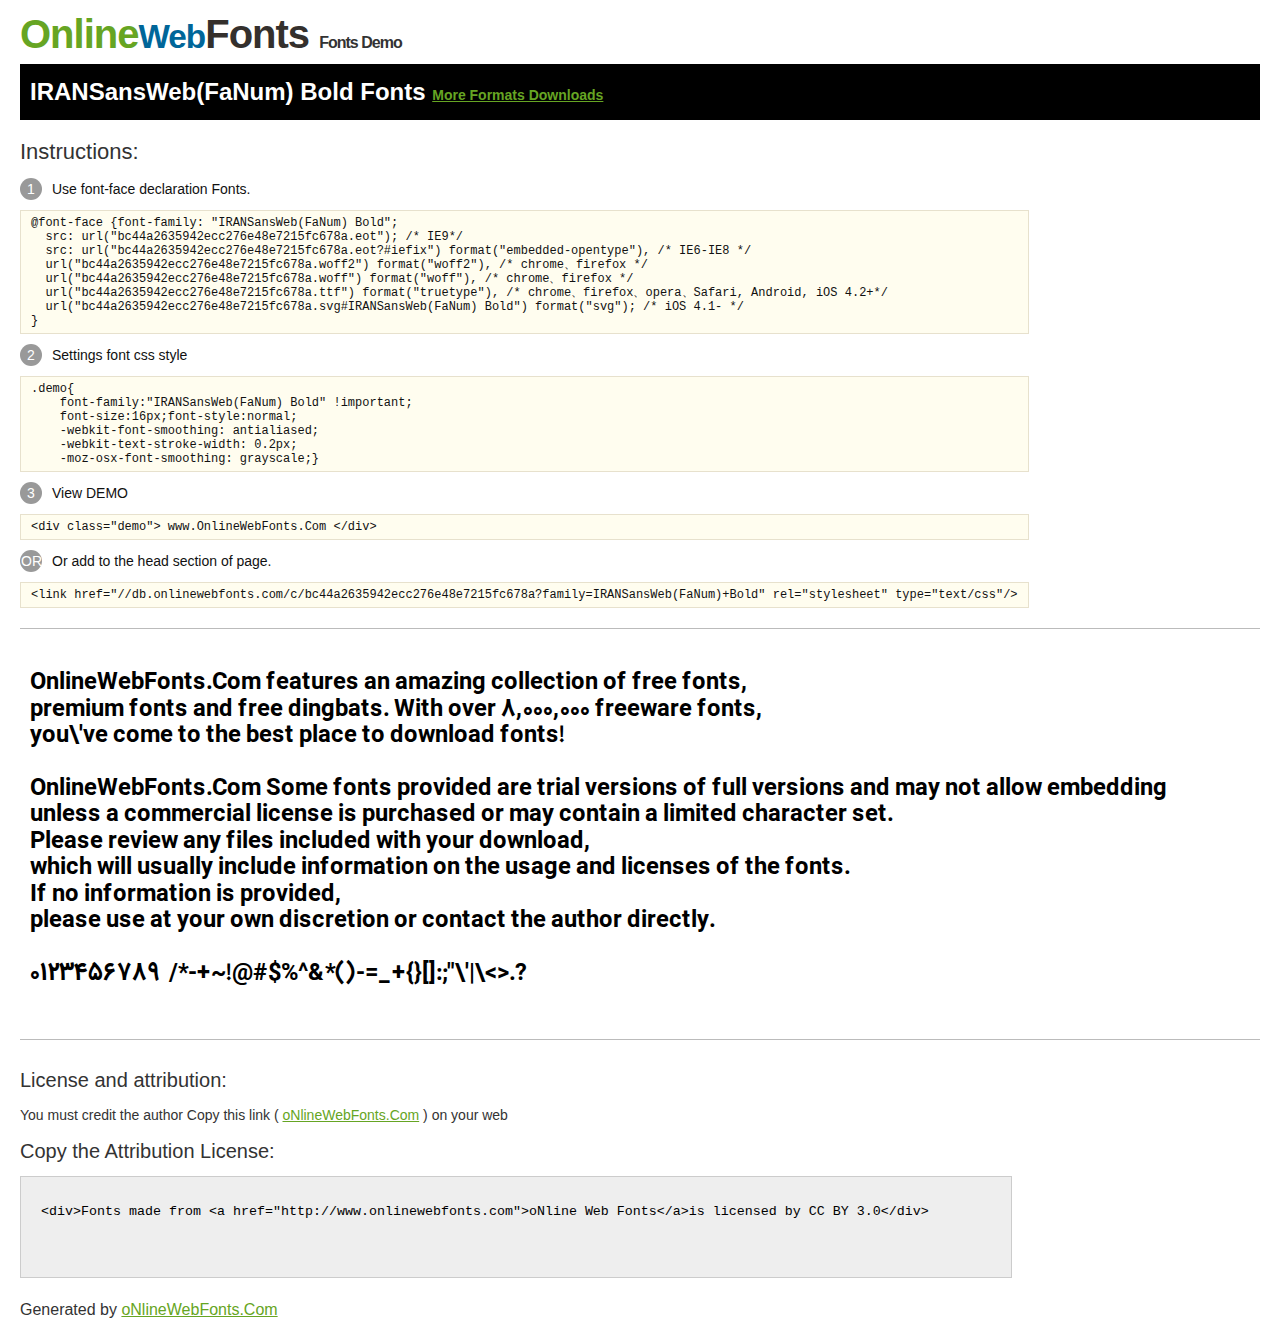
<file: fonts/IRANSansWeb(FaNum) Bold/@font-face/Demo.html>
<!DOCTYPE html>
<html>
<head>
<meta charset="utf-8"/>
<title>IRANSansWeb(FaNum) Bold Font - OnlineWebFonts.COM</title>
<style type="text/css">
@font-face {font-family: "IRANSansWeb(FaNum) Bold";
  src: url("bc44a2635942ecc276e48e7215fc678a.eot"); /* IE9*/
  src: url("bc44a2635942ecc276e48e7215fc678a.eot?#iefix") format("embedded-opentype"), /* IE6-IE8 */
  url("bc44a2635942ecc276e48e7215fc678a.woff2") format("woff2"), /* chrome、firefox */
  url("bc44a2635942ecc276e48e7215fc678a.woff") format("woff"), /* chrome、firefox */
  url("bc44a2635942ecc276e48e7215fc678a.ttf") format("truetype"), /* chrome、firefox、opera、Safari, Android, iOS 4.2+*/
  url("bc44a2635942ecc276e48e7215fc678a.svg#IRANSansWeb(FaNum) Bold") format("svg"); /* iOS 4.1- */
}
*{margin:0;padding:0;list-style:none;}pre{border:solid 1px #e7e1cd;background-color:#fffdef;overflow:auto;font-size:12px;line-height:14px;margin-top:10px;margin-right:0;margin-bottom:10px;margin-left:0;padding-top:5px;padding-right:10px;padding-bottom:5px;padding-left:10px;}.demo pre{color:#000;line-height: 1.2em;font-family:"IRANSansWeb(FaNum) Bold"!important;font-size:22px;background-color:#FFF;border-top-width:0px;border-right-width:0px;border-bottom-width:0px;border-left-width:0px;}body{font-family:sans-serif;line-height:1.5;font-size:16px;padding:20px;color:#333;}:hover,:before,:after{-webkit-transition:all 0.1s ease-in;-moz-transition:all 0.1s ease-in;-ms-transition:all 0.1s ease-in;-o-transition:all 0.1s ease-in;transition:all 0.1s ease-in;}*{-moz-box-sizing:border-box;-webkit-box-sizing:border-box;box-sizing:border-box;margin:0;padding:0;}a{color:#66A523;}h1.logo{font-size:40px;letter-spacing:-1px;margin-top:-16px;}h1.logo strong{font-size:16px;font-family:sans-serif;color:#333;}h1.logo a{color:#34302d;text-decoration:none;}h1.logo a span{color:#66A523;}h1.logo a small{color:#006699;}.info{float:left;font-size:14px;margin-top:15px;}.info ul{margin-left:0px;color:#111;margin-bottom:20px;}.info .exs{font-size:12px;color:#666;margin-left:35px;display:block;}.info ul li{margin-top:10px;list-style:none;}.info .numno{color:#fff;border-radius:20px;padding:1px;display:inline-block;width:22px;height:22px;text-align:center;margin-right:10px;background-color:#999999;}.info ul strong{font-weight:normal;color:#000;}.info .inst{font-size:22px;margin-bottom:10px;}.demo{float:left;width:100%;height:auto;border-top-width:1px;border-top-style:solid;border-top-color:#bbb;border-bottom-width:1px;border-bottom-style:solid;border-bottom-color:#bbb;padding-bottom:10px;}.demo .demo_svg{float:left;height:auto;width:100px;margin-right:5px;margin-left:5px;margin-bottom:10px;}.demo .demo_svg i{float:left;height:80px;width:80px;text-align:center;font-size:40px;margin-left:10px;line-height:80px;color:#777;}.demo .demo_svg .code{float:left;height:20px;width:100%;overflow:hidden;text-align:center;line-height:20px;font-size:11px;color:#666;}.demo .demo_svg .txt{float:left;height:20px;width:100%;font-size:11px;text-align:center;white-space:nowrap;overflow:hidden;line-height:20px;}.demo .demo_svg:hover i{font-size:60px;color:#333;}.by{padding-top:15px;float:left;width:100%;margin-top:10px;margin-right:0;margin-bottom:10px;margin-left:0;}.by{margin-bottom:10px;font-size:20px;}.by .attr{font-size:14px;color:#333;padding-top:10px;padding-bottom:10px;}textarea{width:80%;height:auto;border:1px solid #CCC;resize:none;background:#EEE;padding:20px;float:left;margin-top:10px;line-height:30px;}#footer{float:left;width:100%;margin-top:10px;padding-bottom:20px;}h2{background-color:#000;padding-top:10px;padding-bottom:10px;padding-left:10px;color:#FFF;}
</style>
</head>
<body>
<h1 class="logo"> <a href="http://www.onlinewebfonts.com/"> <span>Online</span><small>Web</small>Fonts</a> <strong>Fonts Demo</strong></h1>
<h2>
IRANSansWeb(FaNum) Bold Fonts <a style="font-size:14px;" href="http://www.onlinewebfonts.com/download/bc44a2635942ecc276e48e7215fc678a" target="_blank">More Formats Downloads</a></h2>
<div class="info">
  <div class="inst">Instructions:</div>
  <ul>
    <li>
      <p> <span class="numno">1</span>Use font-face declaration Fonts.<br />
        <span class="exs">
        <pre>
@font-face {font-family: "IRANSansWeb(FaNum) Bold";
  src: url("bc44a2635942ecc276e48e7215fc678a.eot"); /* IE9*/
  src: url("bc44a2635942ecc276e48e7215fc678a.eot?#iefix") format("embedded-opentype"), /* IE6-IE8 */
  url("bc44a2635942ecc276e48e7215fc678a.woff2") format("woff2"), /* chrome、firefox */
  url("bc44a2635942ecc276e48e7215fc678a.woff") format("woff"), /* chrome、firefox */
  url("bc44a2635942ecc276e48e7215fc678a.ttf") format("truetype"), /* chrome、firefox、opera、Safari, Android, iOS 4.2+*/
  url("bc44a2635942ecc276e48e7215fc678a.svg#IRANSansWeb(FaNum) Bold") format("svg"); /* iOS 4.1- */
}
</pre>
      </span> 
    </li>
    <li>
      <p> <span class="numno">2</span>Settings font css style <br />
      <span class="exs">
<pre>
.demo{
    font-family:"IRANSansWeb(FaNum) Bold" !important;
    font-size:16px;font-style:normal;
    -webkit-font-smoothing: antialiased;
    -webkit-text-stroke-width: 0.2px;
    -moz-osx-font-smoothing: grayscale;}
</pre>
      </span> 
    </li>
    <li>
      <p> <span class="numno">3</span>View DEMO <br />
      <span class="exs"><pre>
&lt;div class="demo"&gt; www.OnlineWebFonts.Com &lt;/div&gt;
</pre></span> 
    </li>
    <li>
      <p> <span class="numno">OR</span>Or add to the head section of page. <br />
      <span class="exs"><pre>
&lt;link href="//db.onlinewebfonts.com/c/bc44a2635942ecc276e48e7215fc678a?family=IRANSansWeb(FaNum)+Bold" rel="stylesheet" type="text/css"/&gt;
</pre></span> 
    </li>
  </ul>
</div>
<div class="demo">
<pre>

OnlineWebFonts.Com features an amazing collection of free fonts,
premium fonts and free dingbats. With over 8,000,000 freeware fonts, 
you\'ve come to the best place to download fonts! 

OnlineWebFonts.Com Some fonts provided are trial versions of full versions and may not allow embedding 
unless a commercial license is purchased or may contain a limited character set. 
Please review any files included with your download, 
which will usually include information on the usage and licenses of the fonts. 
If no information is provided, 
please use at your own discretion or contact the author directly. 

0123456789  /*-+~!@#$%^&*()-=_+{}[]:;"\'|\<>.?

</pre>
</div>

<div class="by">
<div class="by_title">License and attribution:</div>
<div class="attr">You must credit the author Copy this link ( <a href="http://www.onlinewebfonts.com" target="_blank">oNlineWebFonts.Com</a> ) on your web </div><div class="usetitle">Copy the Attribution License:</div>
<textarea onclick="this.focus();this.select();">&lt;div&gt;Fonts made from &lt;a href="http://www.onlinewebfonts.com"&gt;oNline Web Fonts&lt;/a&gt;is licensed by CC BY 3.0&lt;/div&gt;</textarea>
</div>
<div id="footer">
    <div>Generated by <a href="http://www.onlinewebfonts.com" target="_blank">oNlineWebFonts.Com</a></div>
</div>
</body>
</html>
</file>
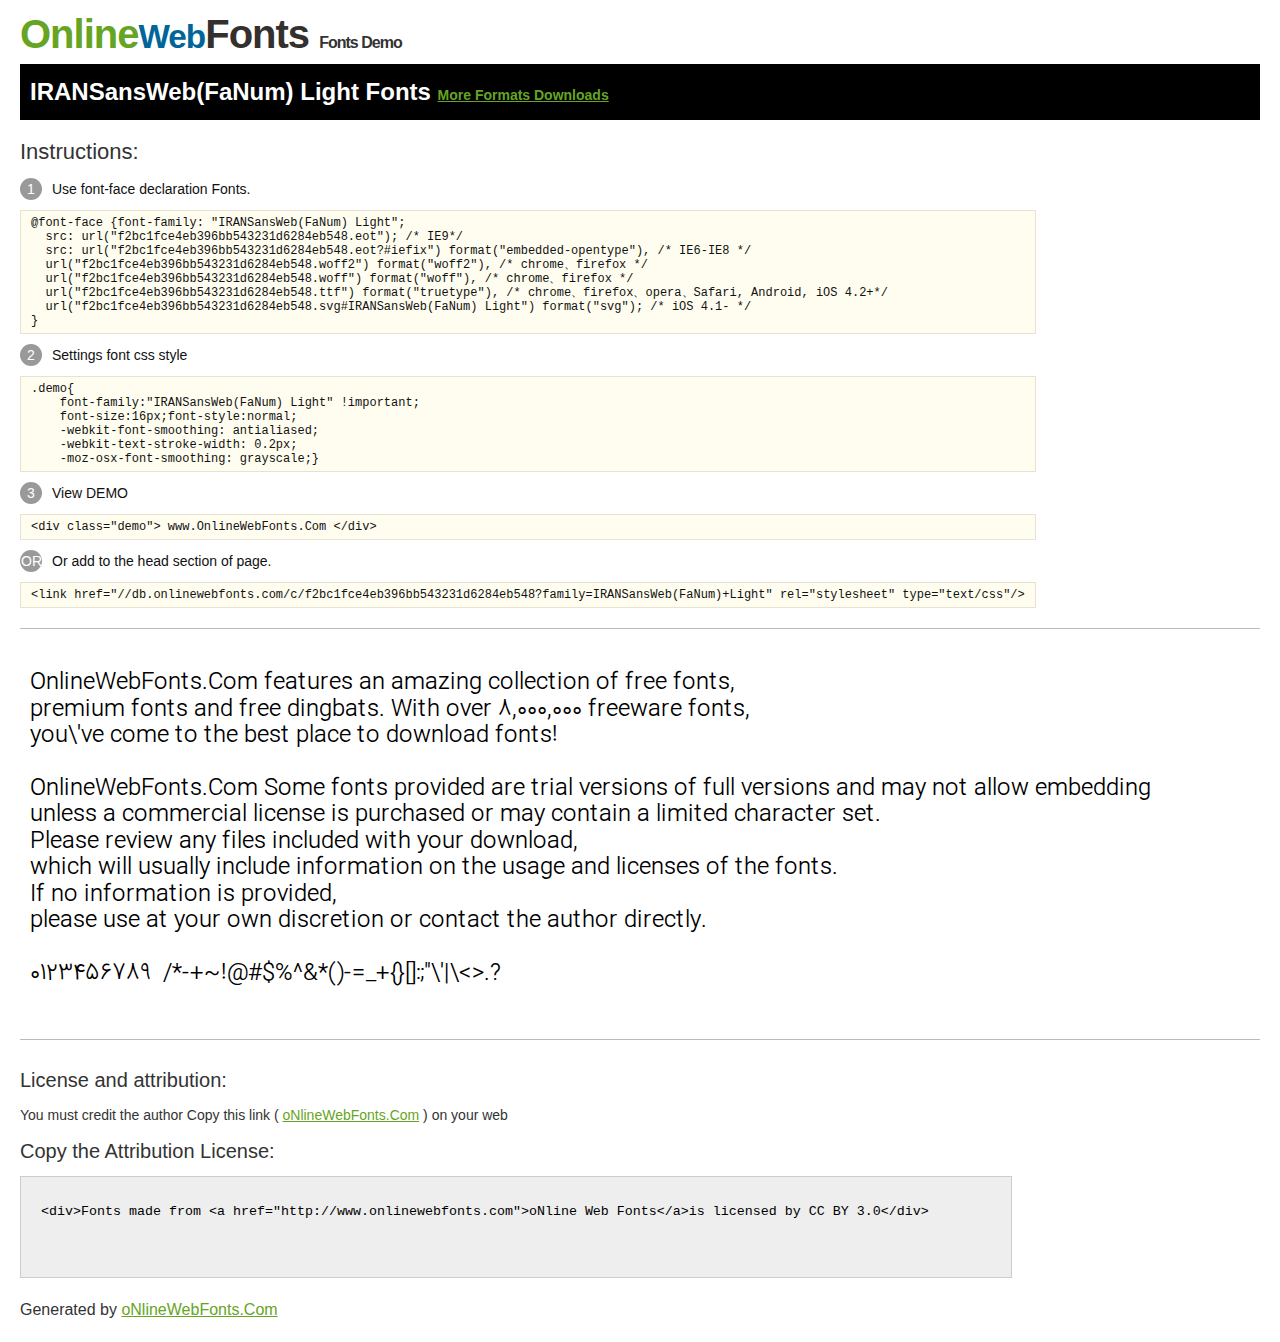
<file: fonts/IRANSansWeb(FaNum) Light/@font-face/Demo.html>
<!DOCTYPE html>
<html>
<head>
<meta charset="utf-8"/>
<title>IRANSansWeb(FaNum) Light Font - OnlineWebFonts.COM</title>
<style type="text/css">
@font-face {font-family: "IRANSansWeb(FaNum) Light";
  src: url("f2bc1fce4eb396bb543231d6284eb548.eot"); /* IE9*/
  src: url("f2bc1fce4eb396bb543231d6284eb548.eot?#iefix") format("embedded-opentype"), /* IE6-IE8 */
  url("f2bc1fce4eb396bb543231d6284eb548.woff2") format("woff2"), /* chrome、firefox */
  url("f2bc1fce4eb396bb543231d6284eb548.woff") format("woff"), /* chrome、firefox */
  url("f2bc1fce4eb396bb543231d6284eb548.ttf") format("truetype"), /* chrome、firefox、opera、Safari, Android, iOS 4.2+*/
  url("f2bc1fce4eb396bb543231d6284eb548.svg#IRANSansWeb(FaNum) Light") format("svg"); /* iOS 4.1- */
}
*{margin:0;padding:0;list-style:none;}pre{border:solid 1px #e7e1cd;background-color:#fffdef;overflow:auto;font-size:12px;line-height:14px;margin-top:10px;margin-right:0;margin-bottom:10px;margin-left:0;padding-top:5px;padding-right:10px;padding-bottom:5px;padding-left:10px;}.demo pre{color:#000;line-height: 1.2em;font-family:"IRANSansWeb(FaNum) Light"!important;font-size:22px;background-color:#FFF;border-top-width:0px;border-right-width:0px;border-bottom-width:0px;border-left-width:0px;}body{font-family:sans-serif;line-height:1.5;font-size:16px;padding:20px;color:#333;}:hover,:before,:after{-webkit-transition:all 0.1s ease-in;-moz-transition:all 0.1s ease-in;-ms-transition:all 0.1s ease-in;-o-transition:all 0.1s ease-in;transition:all 0.1s ease-in;}*{-moz-box-sizing:border-box;-webkit-box-sizing:border-box;box-sizing:border-box;margin:0;padding:0;}a{color:#66A523;}h1.logo{font-size:40px;letter-spacing:-1px;margin-top:-16px;}h1.logo strong{font-size:16px;font-family:sans-serif;color:#333;}h1.logo a{color:#34302d;text-decoration:none;}h1.logo a span{color:#66A523;}h1.logo a small{color:#006699;}.info{float:left;font-size:14px;margin-top:15px;}.info ul{margin-left:0px;color:#111;margin-bottom:20px;}.info .exs{font-size:12px;color:#666;margin-left:35px;display:block;}.info ul li{margin-top:10px;list-style:none;}.info .numno{color:#fff;border-radius:20px;padding:1px;display:inline-block;width:22px;height:22px;text-align:center;margin-right:10px;background-color:#999999;}.info ul strong{font-weight:normal;color:#000;}.info .inst{font-size:22px;margin-bottom:10px;}.demo{float:left;width:100%;height:auto;border-top-width:1px;border-top-style:solid;border-top-color:#bbb;border-bottom-width:1px;border-bottom-style:solid;border-bottom-color:#bbb;padding-bottom:10px;}.demo .demo_svg{float:left;height:auto;width:100px;margin-right:5px;margin-left:5px;margin-bottom:10px;}.demo .demo_svg i{float:left;height:80px;width:80px;text-align:center;font-size:40px;margin-left:10px;line-height:80px;color:#777;}.demo .demo_svg .code{float:left;height:20px;width:100%;overflow:hidden;text-align:center;line-height:20px;font-size:11px;color:#666;}.demo .demo_svg .txt{float:left;height:20px;width:100%;font-size:11px;text-align:center;white-space:nowrap;overflow:hidden;line-height:20px;}.demo .demo_svg:hover i{font-size:60px;color:#333;}.by{padding-top:15px;float:left;width:100%;margin-top:10px;margin-right:0;margin-bottom:10px;margin-left:0;}.by{margin-bottom:10px;font-size:20px;}.by .attr{font-size:14px;color:#333;padding-top:10px;padding-bottom:10px;}textarea{width:80%;height:auto;border:1px solid #CCC;resize:none;background:#EEE;padding:20px;float:left;margin-top:10px;line-height:30px;}#footer{float:left;width:100%;margin-top:10px;padding-bottom:20px;}h2{background-color:#000;padding-top:10px;padding-bottom:10px;padding-left:10px;color:#FFF;}
</style>
</head>
<body>
<h1 class="logo"> <a href="http://www.onlinewebfonts.com/"> <span>Online</span><small>Web</small>Fonts</a> <strong>Fonts Demo</strong></h1>
<h2>
IRANSansWeb(FaNum) Light Fonts <a style="font-size:14px;" href="http://www.onlinewebfonts.com/download/f2bc1fce4eb396bb543231d6284eb548" target="_blank">More Formats Downloads</a></h2>
<div class="info">
  <div class="inst">Instructions:</div>
  <ul>
    <li>
      <p> <span class="numno">1</span>Use font-face declaration Fonts.<br />
        <span class="exs">
        <pre>
@font-face {font-family: "IRANSansWeb(FaNum) Light";
  src: url("f2bc1fce4eb396bb543231d6284eb548.eot"); /* IE9*/
  src: url("f2bc1fce4eb396bb543231d6284eb548.eot?#iefix") format("embedded-opentype"), /* IE6-IE8 */
  url("f2bc1fce4eb396bb543231d6284eb548.woff2") format("woff2"), /* chrome、firefox */
  url("f2bc1fce4eb396bb543231d6284eb548.woff") format("woff"), /* chrome、firefox */
  url("f2bc1fce4eb396bb543231d6284eb548.ttf") format("truetype"), /* chrome、firefox、opera、Safari, Android, iOS 4.2+*/
  url("f2bc1fce4eb396bb543231d6284eb548.svg#IRANSansWeb(FaNum) Light") format("svg"); /* iOS 4.1- */
}
</pre>
      </span> 
    </li>
    <li>
      <p> <span class="numno">2</span>Settings font css style <br />
      <span class="exs">
<pre>
.demo{
    font-family:"IRANSansWeb(FaNum) Light" !important;
    font-size:16px;font-style:normal;
    -webkit-font-smoothing: antialiased;
    -webkit-text-stroke-width: 0.2px;
    -moz-osx-font-smoothing: grayscale;}
</pre>
      </span> 
    </li>
    <li>
      <p> <span class="numno">3</span>View DEMO <br />
      <span class="exs"><pre>
&lt;div class="demo"&gt; www.OnlineWebFonts.Com &lt;/div&gt;
</pre></span> 
    </li>
    <li>
      <p> <span class="numno">OR</span>Or add to the head section of page. <br />
      <span class="exs"><pre>
&lt;link href="//db.onlinewebfonts.com/c/f2bc1fce4eb396bb543231d6284eb548?family=IRANSansWeb(FaNum)+Light" rel="stylesheet" type="text/css"/&gt;
</pre></span> 
    </li>
  </ul>
</div>
<div class="demo">
<pre>

OnlineWebFonts.Com features an amazing collection of free fonts,
premium fonts and free dingbats. With over 8,000,000 freeware fonts, 
you\'ve come to the best place to download fonts! 

OnlineWebFonts.Com Some fonts provided are trial versions of full versions and may not allow embedding 
unless a commercial license is purchased or may contain a limited character set. 
Please review any files included with your download, 
which will usually include information on the usage and licenses of the fonts. 
If no information is provided, 
please use at your own discretion or contact the author directly. 

0123456789  /*-+~!@#$%^&*()-=_+{}[]:;"\'|\<>.?

</pre>
</div>

<div class="by">
<div class="by_title">License and attribution:</div>
<div class="attr">You must credit the author Copy this link ( <a href="http://www.onlinewebfonts.com" target="_blank">oNlineWebFonts.Com</a> ) on your web </div><div class="usetitle">Copy the Attribution License:</div>
<textarea onclick="this.focus();this.select();">&lt;div&gt;Fonts made from &lt;a href="http://www.onlinewebfonts.com"&gt;oNline Web Fonts&lt;/a&gt;is licensed by CC BY 3.0&lt;/div&gt;</textarea>
</div>
<div id="footer">
    <div>Generated by <a href="http://www.onlinewebfonts.com" target="_blank">oNlineWebFonts.Com</a></div>
</div>
</body>
</html>
</file>
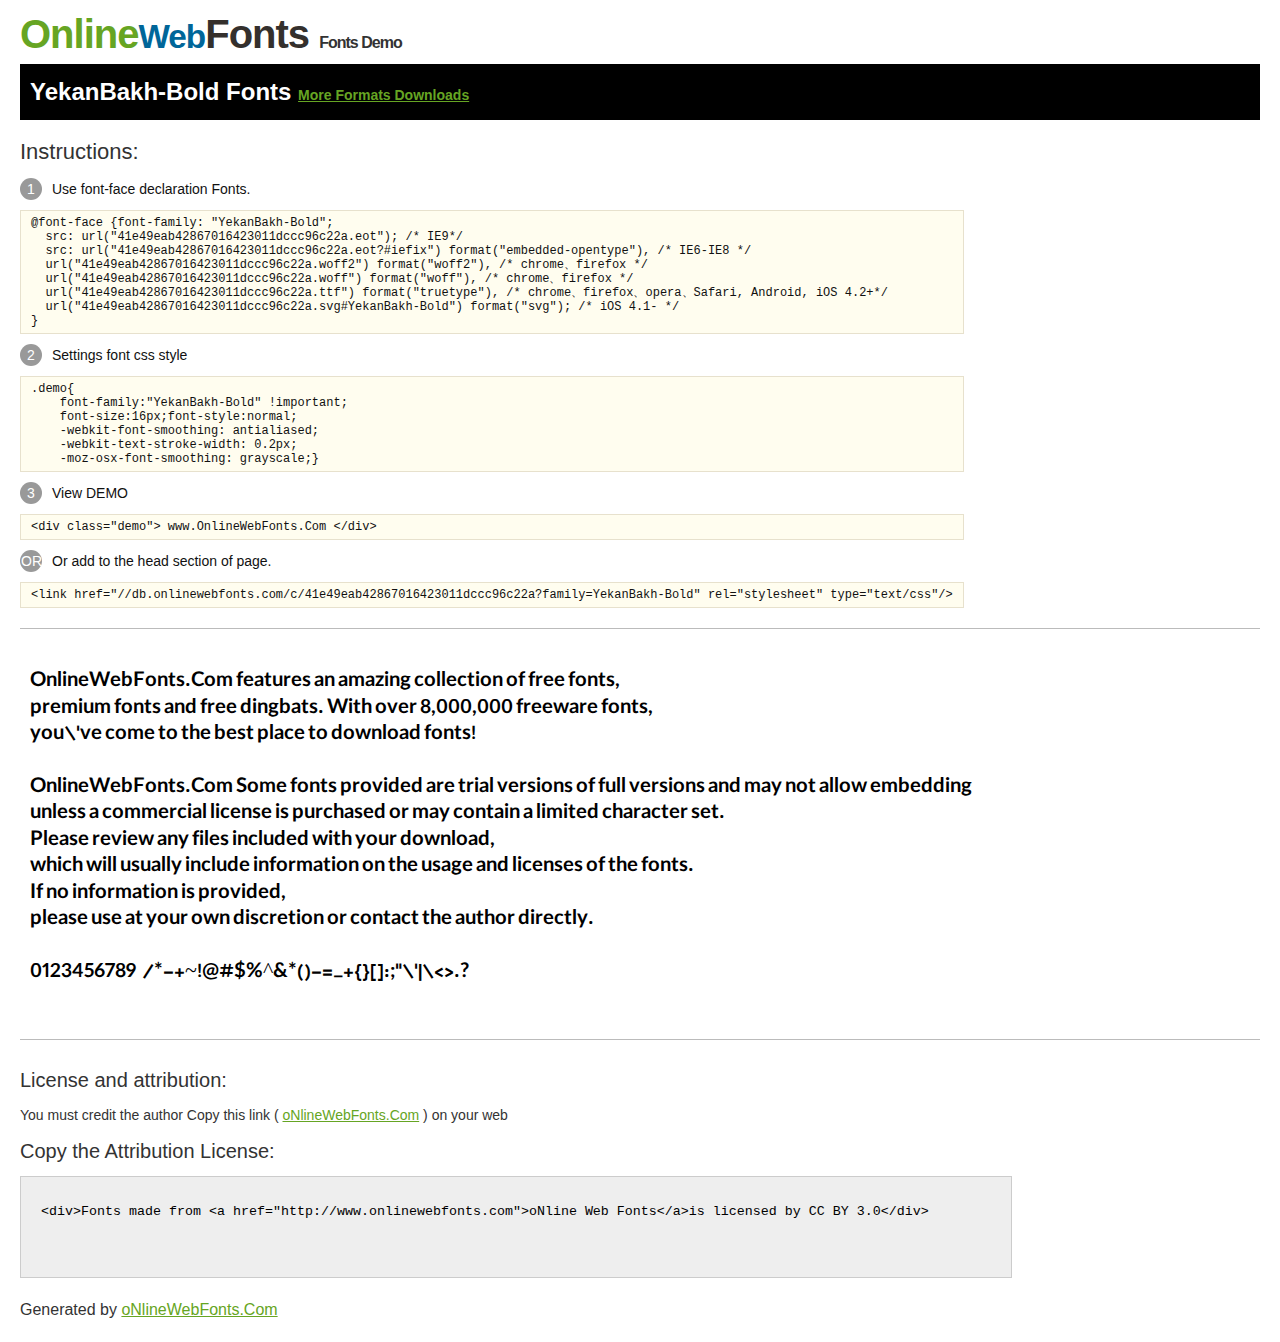
<file: fonts/YekanBakh-Bold/@font-face/Demo.html>
<!DOCTYPE html>
<html>
<head>
<meta charset="utf-8"/>
<title>YekanBakh-Bold Font - OnlineWebFonts.COM</title>
<style type="text/css">
@font-face {font-family: "YekanBakh-Bold";
  src: url("41e49eab42867016423011dccc96c22a.eot"); /* IE9*/
  src: url("41e49eab42867016423011dccc96c22a.eot?#iefix") format("embedded-opentype"), /* IE6-IE8 */
  url("41e49eab42867016423011dccc96c22a.woff2") format("woff2"), /* chrome、firefox */
  url("41e49eab42867016423011dccc96c22a.woff") format("woff"), /* chrome、firefox */
  url("41e49eab42867016423011dccc96c22a.ttf") format("truetype"), /* chrome、firefox、opera、Safari, Android, iOS 4.2+*/
  url("41e49eab42867016423011dccc96c22a.svg#YekanBakh-Bold") format("svg"); /* iOS 4.1- */
}
*{margin:0;padding:0;list-style:none;}pre{border:solid 1px #e7e1cd;background-color:#fffdef;overflow:auto;font-size:12px;line-height:14px;margin-top:10px;margin-right:0;margin-bottom:10px;margin-left:0;padding-top:5px;padding-right:10px;padding-bottom:5px;padding-left:10px;}.demo pre{color:#000;line-height: 1.2em;font-family:"YekanBakh-Bold"!important;font-size:22px;background-color:#FFF;border-top-width:0px;border-right-width:0px;border-bottom-width:0px;border-left-width:0px;}body{font-family:sans-serif;line-height:1.5;font-size:16px;padding:20px;color:#333;}:hover,:before,:after{-webkit-transition:all 0.1s ease-in;-moz-transition:all 0.1s ease-in;-ms-transition:all 0.1s ease-in;-o-transition:all 0.1s ease-in;transition:all 0.1s ease-in;}*{-moz-box-sizing:border-box;-webkit-box-sizing:border-box;box-sizing:border-box;margin:0;padding:0;}a{color:#66A523;}h1.logo{font-size:40px;letter-spacing:-1px;margin-top:-16px;}h1.logo strong{font-size:16px;font-family:sans-serif;color:#333;}h1.logo a{color:#34302d;text-decoration:none;}h1.logo a span{color:#66A523;}h1.logo a small{color:#006699;}.info{float:left;font-size:14px;margin-top:15px;}.info ul{margin-left:0px;color:#111;margin-bottom:20px;}.info .exs{font-size:12px;color:#666;margin-left:35px;display:block;}.info ul li{margin-top:10px;list-style:none;}.info .numno{color:#fff;border-radius:20px;padding:1px;display:inline-block;width:22px;height:22px;text-align:center;margin-right:10px;background-color:#999999;}.info ul strong{font-weight:normal;color:#000;}.info .inst{font-size:22px;margin-bottom:10px;}.demo{float:left;width:100%;height:auto;border-top-width:1px;border-top-style:solid;border-top-color:#bbb;border-bottom-width:1px;border-bottom-style:solid;border-bottom-color:#bbb;padding-bottom:10px;}.demo .demo_svg{float:left;height:auto;width:100px;margin-right:5px;margin-left:5px;margin-bottom:10px;}.demo .demo_svg i{float:left;height:80px;width:80px;text-align:center;font-size:40px;margin-left:10px;line-height:80px;color:#777;}.demo .demo_svg .code{float:left;height:20px;width:100%;overflow:hidden;text-align:center;line-height:20px;font-size:11px;color:#666;}.demo .demo_svg .txt{float:left;height:20px;width:100%;font-size:11px;text-align:center;white-space:nowrap;overflow:hidden;line-height:20px;}.demo .demo_svg:hover i{font-size:60px;color:#333;}.by{padding-top:15px;float:left;width:100%;margin-top:10px;margin-right:0;margin-bottom:10px;margin-left:0;}.by{margin-bottom:10px;font-size:20px;}.by .attr{font-size:14px;color:#333;padding-top:10px;padding-bottom:10px;}textarea{width:80%;height:auto;border:1px solid #CCC;resize:none;background:#EEE;padding:20px;float:left;margin-top:10px;line-height:30px;}#footer{float:left;width:100%;margin-top:10px;padding-bottom:20px;}h2{background-color:#000;padding-top:10px;padding-bottom:10px;padding-left:10px;color:#FFF;}
</style>
</head>
<body>
<h1 class="logo"> <a href="http://www.onlinewebfonts.com/"> <span>Online</span><small>Web</small>Fonts</a> <strong>Fonts Demo</strong></h1>
<h2>
YekanBakh-Bold Fonts <a style="font-size:14px;" href="http://www.onlinewebfonts.com/download/41e49eab42867016423011dccc96c22a" target="_blank">More Formats Downloads</a></h2>
<div class="info">
  <div class="inst">Instructions:</div>
  <ul>
    <li>
      <p> <span class="numno">1</span>Use font-face declaration Fonts.<br />
        <span class="exs">
        <pre>
@font-face {font-family: "YekanBakh-Bold";
  src: url("41e49eab42867016423011dccc96c22a.eot"); /* IE9*/
  src: url("41e49eab42867016423011dccc96c22a.eot?#iefix") format("embedded-opentype"), /* IE6-IE8 */
  url("41e49eab42867016423011dccc96c22a.woff2") format("woff2"), /* chrome、firefox */
  url("41e49eab42867016423011dccc96c22a.woff") format("woff"), /* chrome、firefox */
  url("41e49eab42867016423011dccc96c22a.ttf") format("truetype"), /* chrome、firefox、opera、Safari, Android, iOS 4.2+*/
  url("41e49eab42867016423011dccc96c22a.svg#YekanBakh-Bold") format("svg"); /* iOS 4.1- */
}
</pre>
      </span> 
    </li>
    <li>
      <p> <span class="numno">2</span>Settings font css style <br />
      <span class="exs">
<pre>
.demo{
    font-family:"YekanBakh-Bold" !important;
    font-size:16px;font-style:normal;
    -webkit-font-smoothing: antialiased;
    -webkit-text-stroke-width: 0.2px;
    -moz-osx-font-smoothing: grayscale;}
</pre>
      </span> 
    </li>
    <li>
      <p> <span class="numno">3</span>View DEMO <br />
      <span class="exs"><pre>
&lt;div class="demo"&gt; www.OnlineWebFonts.Com &lt;/div&gt;
</pre></span> 
    </li>
    <li>
      <p> <span class="numno">OR</span>Or add to the head section of page. <br />
      <span class="exs"><pre>
&lt;link href="//db.onlinewebfonts.com/c/41e49eab42867016423011dccc96c22a?family=YekanBakh-Bold" rel="stylesheet" type="text/css"/&gt;
</pre></span> 
    </li>
  </ul>
</div>
<div class="demo">
<pre>

OnlineWebFonts.Com features an amazing collection of free fonts,
premium fonts and free dingbats. With over 8,000,000 freeware fonts, 
you\'ve come to the best place to download fonts! 

OnlineWebFonts.Com Some fonts provided are trial versions of full versions and may not allow embedding 
unless a commercial license is purchased or may contain a limited character set. 
Please review any files included with your download, 
which will usually include information on the usage and licenses of the fonts. 
If no information is provided, 
please use at your own discretion or contact the author directly. 

0123456789  /*-+~!@#$%^&*()-=_+{}[]:;"\'|\<>.?

</pre>
</div>

<div class="by">
<div class="by_title">License and attribution:</div>
<div class="attr">You must credit the author Copy this link ( <a href="http://www.onlinewebfonts.com" target="_blank">oNlineWebFonts.Com</a> ) on your web </div><div class="usetitle">Copy the Attribution License:</div>
<textarea onclick="this.focus();this.select();">&lt;div&gt;Fonts made from &lt;a href="http://www.onlinewebfonts.com"&gt;oNline Web Fonts&lt;/a&gt;is licensed by CC BY 3.0&lt;/div&gt;</textarea>
</div>
<div id="footer">
    <div>Generated by <a href="http://www.onlinewebfonts.com" target="_blank">oNlineWebFonts.Com</a></div>
</div>
</body>
</html>
</file>
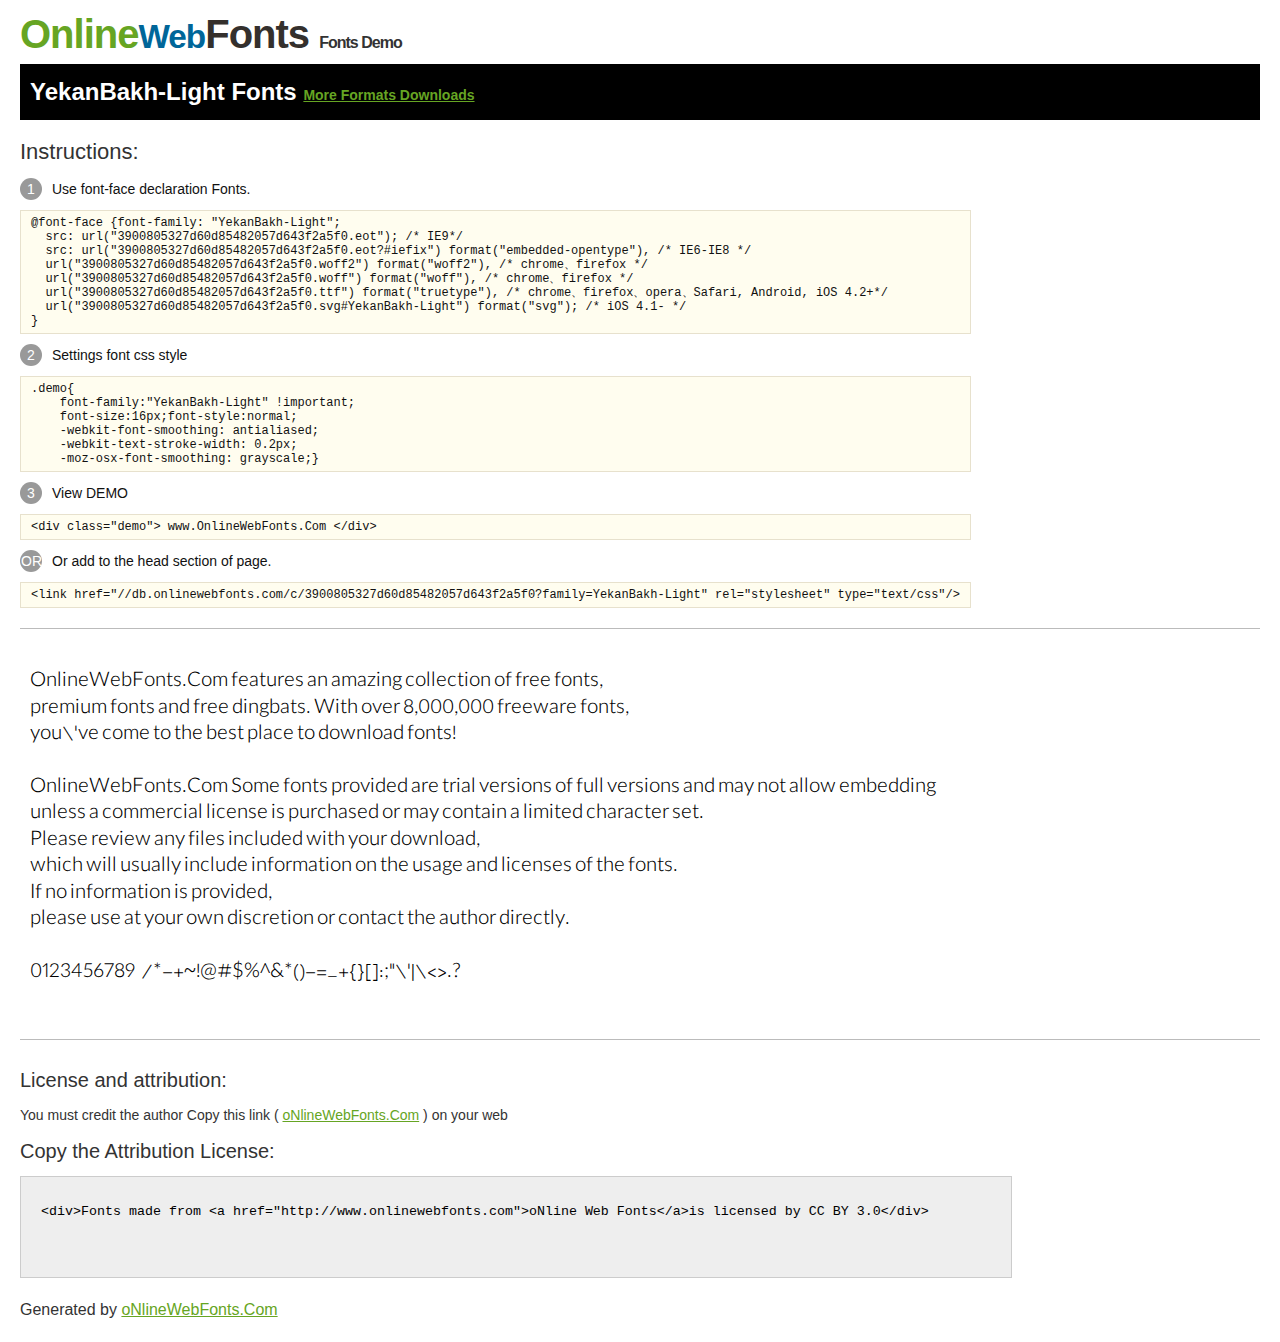
<file: fonts/YekanBakh-Light/@font-face/Demo.html>
<!DOCTYPE html>
<html>
<head>
<meta charset="utf-8"/>
<title>YekanBakh-Light Font - OnlineWebFonts.COM</title>
<style type="text/css">
@font-face {font-family: "YekanBakh-Light";
  src: url("3900805327d60d85482057d643f2a5f0.eot"); /* IE9*/
  src: url("3900805327d60d85482057d643f2a5f0.eot?#iefix") format("embedded-opentype"), /* IE6-IE8 */
  url("3900805327d60d85482057d643f2a5f0.woff2") format("woff2"), /* chrome、firefox */
  url("3900805327d60d85482057d643f2a5f0.woff") format("woff"), /* chrome、firefox */
  url("3900805327d60d85482057d643f2a5f0.ttf") format("truetype"), /* chrome、firefox、opera、Safari, Android, iOS 4.2+*/
  url("3900805327d60d85482057d643f2a5f0.svg#YekanBakh-Light") format("svg"); /* iOS 4.1- */
}
*{margin:0;padding:0;list-style:none;}pre{border:solid 1px #e7e1cd;background-color:#fffdef;overflow:auto;font-size:12px;line-height:14px;margin-top:10px;margin-right:0;margin-bottom:10px;margin-left:0;padding-top:5px;padding-right:10px;padding-bottom:5px;padding-left:10px;}.demo pre{color:#000;line-height: 1.2em;font-family:"YekanBakh-Light"!important;font-size:22px;background-color:#FFF;border-top-width:0px;border-right-width:0px;border-bottom-width:0px;border-left-width:0px;}body{font-family:sans-serif;line-height:1.5;font-size:16px;padding:20px;color:#333;}:hover,:before,:after{-webkit-transition:all 0.1s ease-in;-moz-transition:all 0.1s ease-in;-ms-transition:all 0.1s ease-in;-o-transition:all 0.1s ease-in;transition:all 0.1s ease-in;}*{-moz-box-sizing:border-box;-webkit-box-sizing:border-box;box-sizing:border-box;margin:0;padding:0;}a{color:#66A523;}h1.logo{font-size:40px;letter-spacing:-1px;margin-top:-16px;}h1.logo strong{font-size:16px;font-family:sans-serif;color:#333;}h1.logo a{color:#34302d;text-decoration:none;}h1.logo a span{color:#66A523;}h1.logo a small{color:#006699;}.info{float:left;font-size:14px;margin-top:15px;}.info ul{margin-left:0px;color:#111;margin-bottom:20px;}.info .exs{font-size:12px;color:#666;margin-left:35px;display:block;}.info ul li{margin-top:10px;list-style:none;}.info .numno{color:#fff;border-radius:20px;padding:1px;display:inline-block;width:22px;height:22px;text-align:center;margin-right:10px;background-color:#999999;}.info ul strong{font-weight:normal;color:#000;}.info .inst{font-size:22px;margin-bottom:10px;}.demo{float:left;width:100%;height:auto;border-top-width:1px;border-top-style:solid;border-top-color:#bbb;border-bottom-width:1px;border-bottom-style:solid;border-bottom-color:#bbb;padding-bottom:10px;}.demo .demo_svg{float:left;height:auto;width:100px;margin-right:5px;margin-left:5px;margin-bottom:10px;}.demo .demo_svg i{float:left;height:80px;width:80px;text-align:center;font-size:40px;margin-left:10px;line-height:80px;color:#777;}.demo .demo_svg .code{float:left;height:20px;width:100%;overflow:hidden;text-align:center;line-height:20px;font-size:11px;color:#666;}.demo .demo_svg .txt{float:left;height:20px;width:100%;font-size:11px;text-align:center;white-space:nowrap;overflow:hidden;line-height:20px;}.demo .demo_svg:hover i{font-size:60px;color:#333;}.by{padding-top:15px;float:left;width:100%;margin-top:10px;margin-right:0;margin-bottom:10px;margin-left:0;}.by{margin-bottom:10px;font-size:20px;}.by .attr{font-size:14px;color:#333;padding-top:10px;padding-bottom:10px;}textarea{width:80%;height:auto;border:1px solid #CCC;resize:none;background:#EEE;padding:20px;float:left;margin-top:10px;line-height:30px;}#footer{float:left;width:100%;margin-top:10px;padding-bottom:20px;}h2{background-color:#000;padding-top:10px;padding-bottom:10px;padding-left:10px;color:#FFF;}
</style>
</head>
<body>
<h1 class="logo"> <a href="http://www.onlinewebfonts.com/"> <span>Online</span><small>Web</small>Fonts</a> <strong>Fonts Demo</strong></h1>
<h2>
YekanBakh-Light Fonts <a style="font-size:14px;" href="http://www.onlinewebfonts.com/download/3900805327d60d85482057d643f2a5f0" target="_blank">More Formats Downloads</a></h2>
<div class="info">
  <div class="inst">Instructions:</div>
  <ul>
    <li>
      <p> <span class="numno">1</span>Use font-face declaration Fonts.<br />
        <span class="exs">
        <pre>
@font-face {font-family: "YekanBakh-Light";
  src: url("3900805327d60d85482057d643f2a5f0.eot"); /* IE9*/
  src: url("3900805327d60d85482057d643f2a5f0.eot?#iefix") format("embedded-opentype"), /* IE6-IE8 */
  url("3900805327d60d85482057d643f2a5f0.woff2") format("woff2"), /* chrome、firefox */
  url("3900805327d60d85482057d643f2a5f0.woff") format("woff"), /* chrome、firefox */
  url("3900805327d60d85482057d643f2a5f0.ttf") format("truetype"), /* chrome、firefox、opera、Safari, Android, iOS 4.2+*/
  url("3900805327d60d85482057d643f2a5f0.svg#YekanBakh-Light") format("svg"); /* iOS 4.1- */
}
</pre>
      </span> 
    </li>
    <li>
      <p> <span class="numno">2</span>Settings font css style <br />
      <span class="exs">
<pre>
.demo{
    font-family:"YekanBakh-Light" !important;
    font-size:16px;font-style:normal;
    -webkit-font-smoothing: antialiased;
    -webkit-text-stroke-width: 0.2px;
    -moz-osx-font-smoothing: grayscale;}
</pre>
      </span> 
    </li>
    <li>
      <p> <span class="numno">3</span>View DEMO <br />
      <span class="exs"><pre>
&lt;div class="demo"&gt; www.OnlineWebFonts.Com &lt;/div&gt;
</pre></span> 
    </li>
    <li>
      <p> <span class="numno">OR</span>Or add to the head section of page. <br />
      <span class="exs"><pre>
&lt;link href="//db.onlinewebfonts.com/c/3900805327d60d85482057d643f2a5f0?family=YekanBakh-Light" rel="stylesheet" type="text/css"/&gt;
</pre></span> 
    </li>
  </ul>
</div>
<div class="demo">
<pre>

OnlineWebFonts.Com features an amazing collection of free fonts,
premium fonts and free dingbats. With over 8,000,000 freeware fonts, 
you\'ve come to the best place to download fonts! 

OnlineWebFonts.Com Some fonts provided are trial versions of full versions and may not allow embedding 
unless a commercial license is purchased or may contain a limited character set. 
Please review any files included with your download, 
which will usually include information on the usage and licenses of the fonts. 
If no information is provided, 
please use at your own discretion or contact the author directly. 

0123456789  /*-+~!@#$%^&*()-=_+{}[]:;"\'|\<>.?

</pre>
</div>

<div class="by">
<div class="by_title">License and attribution:</div>
<div class="attr">You must credit the author Copy this link ( <a href="http://www.onlinewebfonts.com" target="_blank">oNlineWebFonts.Com</a> ) on your web </div><div class="usetitle">Copy the Attribution License:</div>
<textarea onclick="this.focus();this.select();">&lt;div&gt;Fonts made from &lt;a href="http://www.onlinewebfonts.com"&gt;oNline Web Fonts&lt;/a&gt;is licensed by CC BY 3.0&lt;/div&gt;</textarea>
</div>
<div id="footer">
    <div>Generated by <a href="http://www.onlinewebfonts.com" target="_blank">oNlineWebFonts.Com</a></div>
</div>
</body>
</html>
</file>
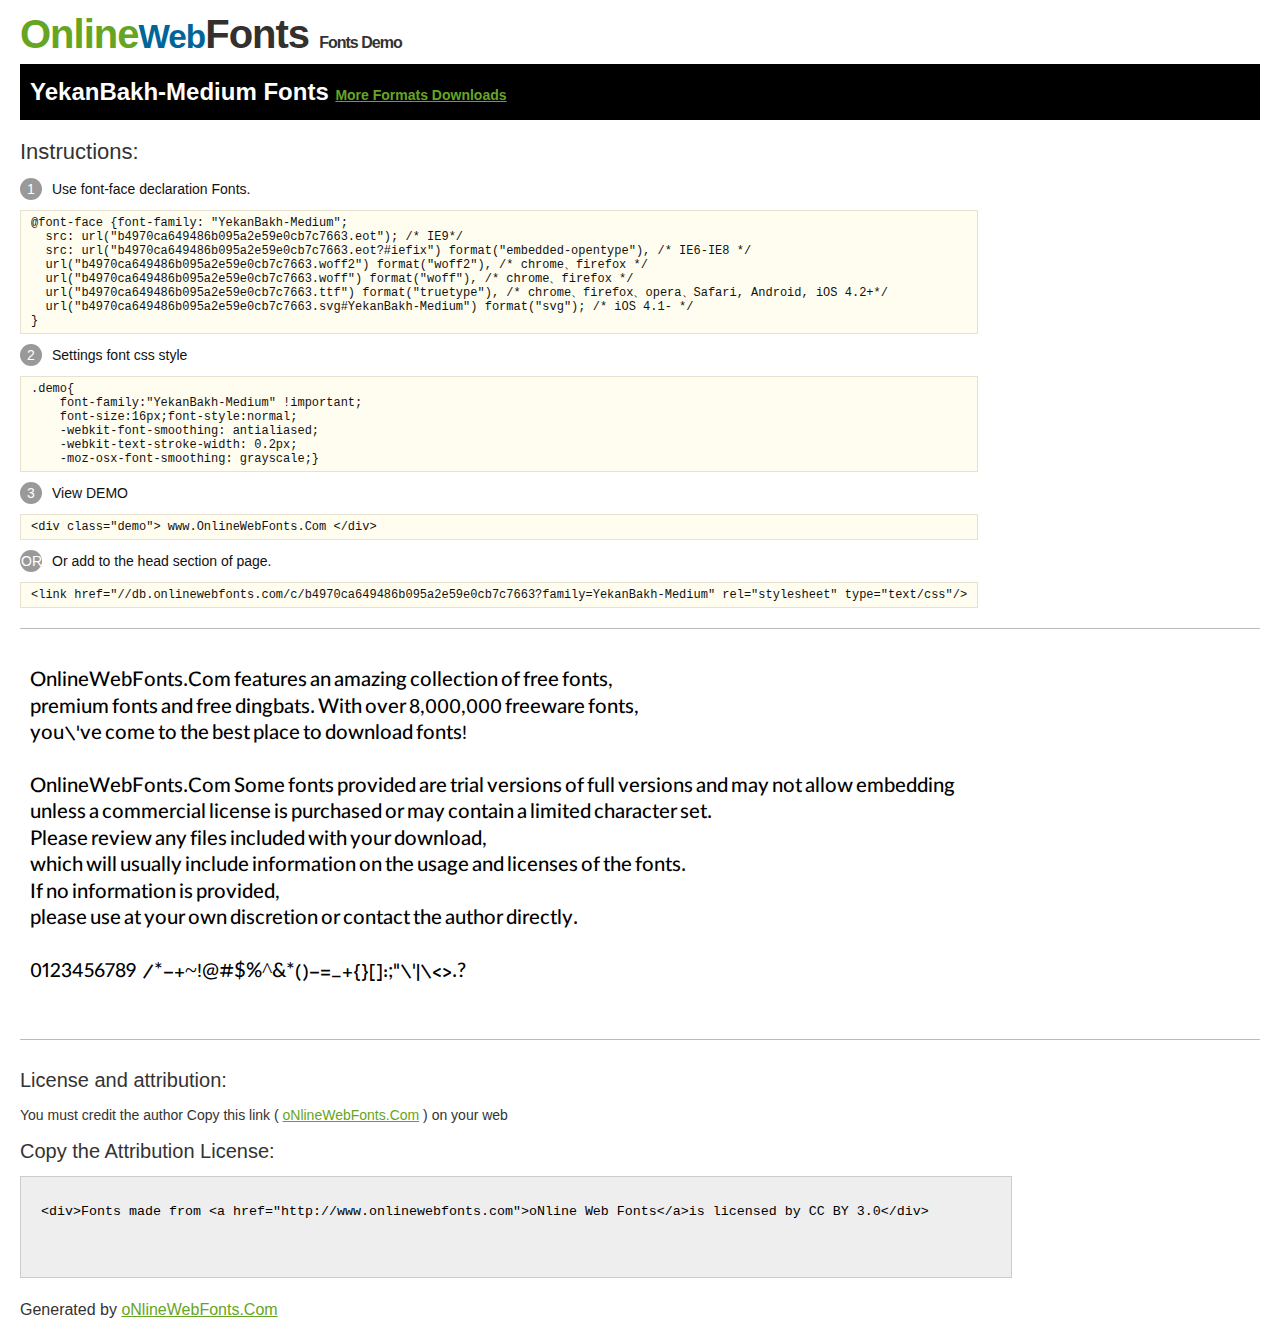
<file: fonts/YekanBakh-Medium/@font-face/Demo.html>
<!DOCTYPE html>
<html>
<head>
<meta charset="utf-8"/>
<title>YekanBakh-Medium Font - OnlineWebFonts.COM</title>
<style type="text/css">
@font-face {font-family: "YekanBakh-Medium";
  src: url("b4970ca649486b095a2e59e0cb7c7663.eot"); /* IE9*/
  src: url("b4970ca649486b095a2e59e0cb7c7663.eot?#iefix") format("embedded-opentype"), /* IE6-IE8 */
  url("b4970ca649486b095a2e59e0cb7c7663.woff2") format("woff2"), /* chrome、firefox */
  url("b4970ca649486b095a2e59e0cb7c7663.woff") format("woff"), /* chrome、firefox */
  url("b4970ca649486b095a2e59e0cb7c7663.ttf") format("truetype"), /* chrome、firefox、opera、Safari, Android, iOS 4.2+*/
  url("b4970ca649486b095a2e59e0cb7c7663.svg#YekanBakh-Medium") format("svg"); /* iOS 4.1- */
}
*{margin:0;padding:0;list-style:none;}pre{border:solid 1px #e7e1cd;background-color:#fffdef;overflow:auto;font-size:12px;line-height:14px;margin-top:10px;margin-right:0;margin-bottom:10px;margin-left:0;padding-top:5px;padding-right:10px;padding-bottom:5px;padding-left:10px;}.demo pre{color:#000;line-height: 1.2em;font-family:"YekanBakh-Medium"!important;font-size:22px;background-color:#FFF;border-top-width:0px;border-right-width:0px;border-bottom-width:0px;border-left-width:0px;}body{font-family:sans-serif;line-height:1.5;font-size:16px;padding:20px;color:#333;}:hover,:before,:after{-webkit-transition:all 0.1s ease-in;-moz-transition:all 0.1s ease-in;-ms-transition:all 0.1s ease-in;-o-transition:all 0.1s ease-in;transition:all 0.1s ease-in;}*{-moz-box-sizing:border-box;-webkit-box-sizing:border-box;box-sizing:border-box;margin:0;padding:0;}a{color:#66A523;}h1.logo{font-size:40px;letter-spacing:-1px;margin-top:-16px;}h1.logo strong{font-size:16px;font-family:sans-serif;color:#333;}h1.logo a{color:#34302d;text-decoration:none;}h1.logo a span{color:#66A523;}h1.logo a small{color:#006699;}.info{float:left;font-size:14px;margin-top:15px;}.info ul{margin-left:0px;color:#111;margin-bottom:20px;}.info .exs{font-size:12px;color:#666;margin-left:35px;display:block;}.info ul li{margin-top:10px;list-style:none;}.info .numno{color:#fff;border-radius:20px;padding:1px;display:inline-block;width:22px;height:22px;text-align:center;margin-right:10px;background-color:#999999;}.info ul strong{font-weight:normal;color:#000;}.info .inst{font-size:22px;margin-bottom:10px;}.demo{float:left;width:100%;height:auto;border-top-width:1px;border-top-style:solid;border-top-color:#bbb;border-bottom-width:1px;border-bottom-style:solid;border-bottom-color:#bbb;padding-bottom:10px;}.demo .demo_svg{float:left;height:auto;width:100px;margin-right:5px;margin-left:5px;margin-bottom:10px;}.demo .demo_svg i{float:left;height:80px;width:80px;text-align:center;font-size:40px;margin-left:10px;line-height:80px;color:#777;}.demo .demo_svg .code{float:left;height:20px;width:100%;overflow:hidden;text-align:center;line-height:20px;font-size:11px;color:#666;}.demo .demo_svg .txt{float:left;height:20px;width:100%;font-size:11px;text-align:center;white-space:nowrap;overflow:hidden;line-height:20px;}.demo .demo_svg:hover i{font-size:60px;color:#333;}.by{padding-top:15px;float:left;width:100%;margin-top:10px;margin-right:0;margin-bottom:10px;margin-left:0;}.by{margin-bottom:10px;font-size:20px;}.by .attr{font-size:14px;color:#333;padding-top:10px;padding-bottom:10px;}textarea{width:80%;height:auto;border:1px solid #CCC;resize:none;background:#EEE;padding:20px;float:left;margin-top:10px;line-height:30px;}#footer{float:left;width:100%;margin-top:10px;padding-bottom:20px;}h2{background-color:#000;padding-top:10px;padding-bottom:10px;padding-left:10px;color:#FFF;}
</style>
</head>
<body>
<h1 class="logo"> <a href="http://www.onlinewebfonts.com/"> <span>Online</span><small>Web</small>Fonts</a> <strong>Fonts Demo</strong></h1>
<h2>
YekanBakh-Medium Fonts <a style="font-size:14px;" href="http://www.onlinewebfonts.com/download/b4970ca649486b095a2e59e0cb7c7663" target="_blank">More Formats Downloads</a></h2>
<div class="info">
  <div class="inst">Instructions:</div>
  <ul>
    <li>
      <p> <span class="numno">1</span>Use font-face declaration Fonts.<br />
        <span class="exs">
        <pre>
@font-face {font-family: "YekanBakh-Medium";
  src: url("b4970ca649486b095a2e59e0cb7c7663.eot"); /* IE9*/
  src: url("b4970ca649486b095a2e59e0cb7c7663.eot?#iefix") format("embedded-opentype"), /* IE6-IE8 */
  url("b4970ca649486b095a2e59e0cb7c7663.woff2") format("woff2"), /* chrome、firefox */
  url("b4970ca649486b095a2e59e0cb7c7663.woff") format("woff"), /* chrome、firefox */
  url("b4970ca649486b095a2e59e0cb7c7663.ttf") format("truetype"), /* chrome、firefox、opera、Safari, Android, iOS 4.2+*/
  url("b4970ca649486b095a2e59e0cb7c7663.svg#YekanBakh-Medium") format("svg"); /* iOS 4.1- */
}
</pre>
      </span> 
    </li>
    <li>
      <p> <span class="numno">2</span>Settings font css style <br />
      <span class="exs">
<pre>
.demo{
    font-family:"YekanBakh-Medium" !important;
    font-size:16px;font-style:normal;
    -webkit-font-smoothing: antialiased;
    -webkit-text-stroke-width: 0.2px;
    -moz-osx-font-smoothing: grayscale;}
</pre>
      </span> 
    </li>
    <li>
      <p> <span class="numno">3</span>View DEMO <br />
      <span class="exs"><pre>
&lt;div class="demo"&gt; www.OnlineWebFonts.Com &lt;/div&gt;
</pre></span> 
    </li>
    <li>
      <p> <span class="numno">OR</span>Or add to the head section of page. <br />
      <span class="exs"><pre>
&lt;link href="//db.onlinewebfonts.com/c/b4970ca649486b095a2e59e0cb7c7663?family=YekanBakh-Medium" rel="stylesheet" type="text/css"/&gt;
</pre></span> 
    </li>
  </ul>
</div>
<div class="demo">
<pre>

OnlineWebFonts.Com features an amazing collection of free fonts,
premium fonts and free dingbats. With over 8,000,000 freeware fonts, 
you\'ve come to the best place to download fonts! 

OnlineWebFonts.Com Some fonts provided are trial versions of full versions and may not allow embedding 
unless a commercial license is purchased or may contain a limited character set. 
Please review any files included with your download, 
which will usually include information on the usage and licenses of the fonts. 
If no information is provided, 
please use at your own discretion or contact the author directly. 

0123456789  /*-+~!@#$%^&*()-=_+{}[]:;"\'|\<>.?

</pre>
</div>

<div class="by">
<div class="by_title">License and attribution:</div>
<div class="attr">You must credit the author Copy this link ( <a href="http://www.onlinewebfonts.com" target="_blank">oNlineWebFonts.Com</a> ) on your web </div><div class="usetitle">Copy the Attribution License:</div>
<textarea onclick="this.focus();this.select();">&lt;div&gt;Fonts made from &lt;a href="http://www.onlinewebfonts.com"&gt;oNline Web Fonts&lt;/a&gt;is licensed by CC BY 3.0&lt;/div&gt;</textarea>
</div>
<div id="footer">
    <div>Generated by <a href="http://www.onlinewebfonts.com" target="_blank">oNlineWebFonts.Com</a></div>
</div>
</body>
</html>
</file>
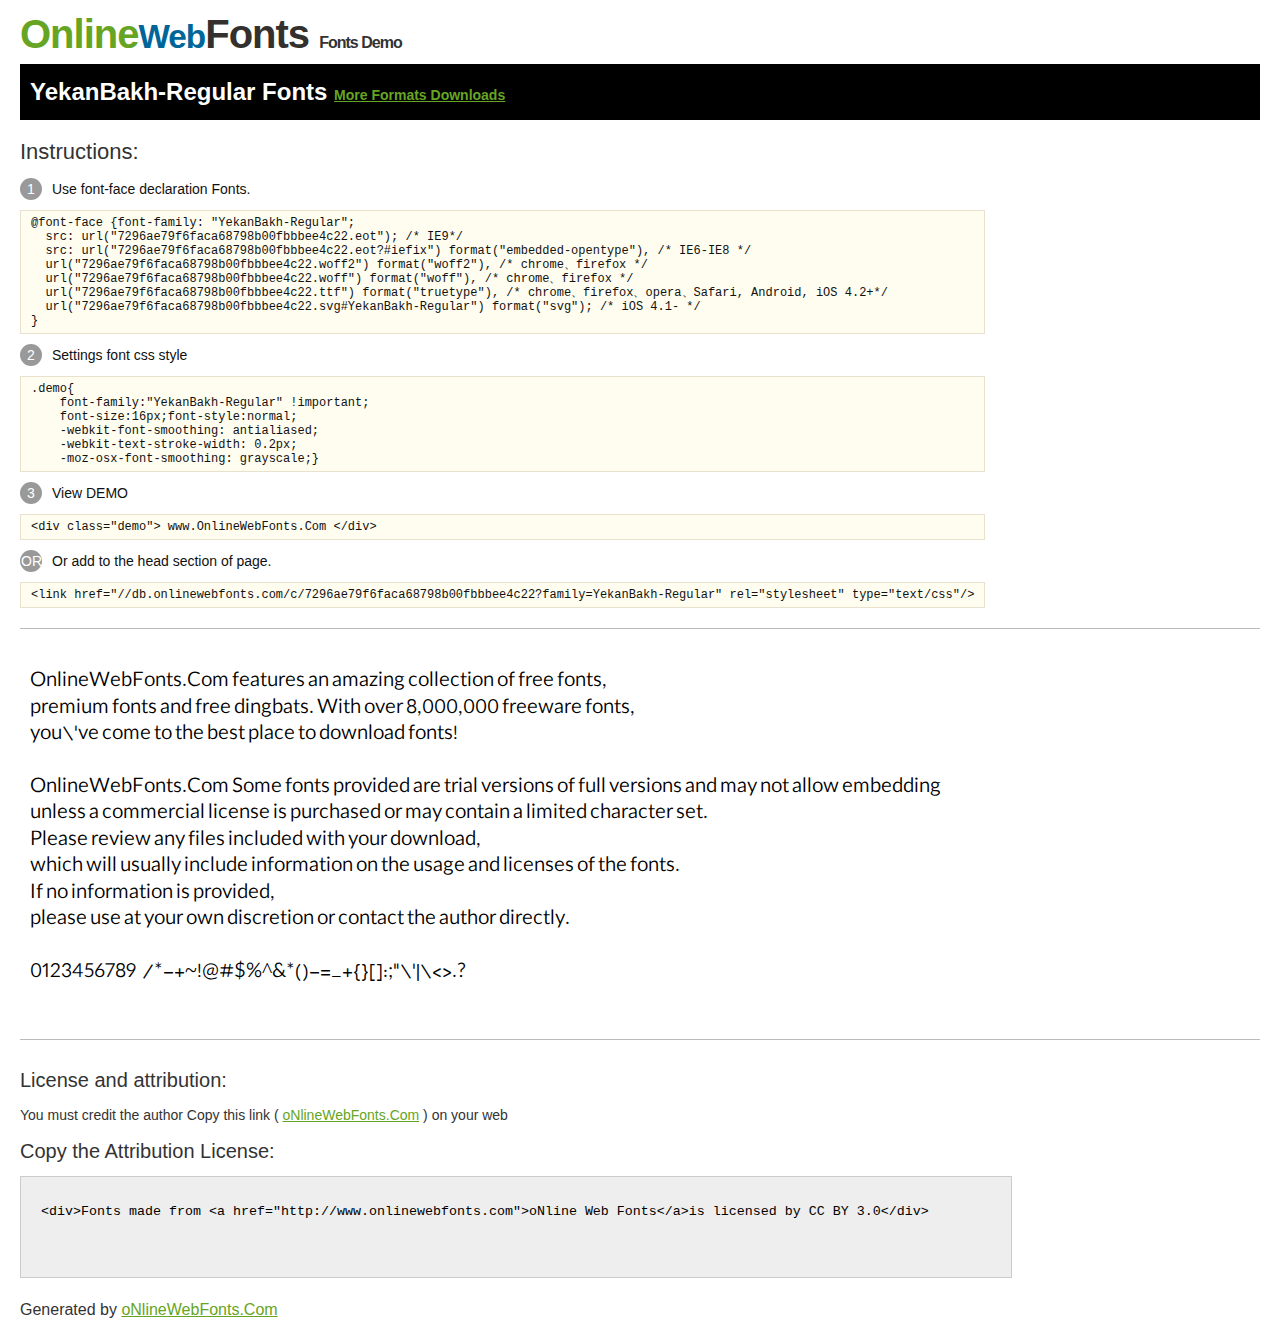
<file: fonts/YekanBakh-Regular/@font-face/Demo.html>
<!DOCTYPE html>
<html>
<head>
<meta charset="utf-8"/>
<title>YekanBakh-Regular Font - OnlineWebFonts.COM</title>
<style type="text/css">
@font-face {font-family: "YekanBakh-Regular";
  src: url("7296ae79f6faca68798b00fbbbee4c22.eot"); /* IE9*/
  src: url("7296ae79f6faca68798b00fbbbee4c22.eot?#iefix") format("embedded-opentype"), /* IE6-IE8 */
  url("7296ae79f6faca68798b00fbbbee4c22.woff2") format("woff2"), /* chrome、firefox */
  url("7296ae79f6faca68798b00fbbbee4c22.woff") format("woff"), /* chrome、firefox */
  url("7296ae79f6faca68798b00fbbbee4c22.ttf") format("truetype"), /* chrome、firefox、opera、Safari, Android, iOS 4.2+*/
  url("7296ae79f6faca68798b00fbbbee4c22.svg#YekanBakh-Regular") format("svg"); /* iOS 4.1- */
}
*{margin:0;padding:0;list-style:none;}pre{border:solid 1px #e7e1cd;background-color:#fffdef;overflow:auto;font-size:12px;line-height:14px;margin-top:10px;margin-right:0;margin-bottom:10px;margin-left:0;padding-top:5px;padding-right:10px;padding-bottom:5px;padding-left:10px;}.demo pre{color:#000;line-height: 1.2em;font-family:"YekanBakh-Regular"!important;font-size:22px;background-color:#FFF;border-top-width:0px;border-right-width:0px;border-bottom-width:0px;border-left-width:0px;}body{font-family:sans-serif;line-height:1.5;font-size:16px;padding:20px;color:#333;}:hover,:before,:after{-webkit-transition:all 0.1s ease-in;-moz-transition:all 0.1s ease-in;-ms-transition:all 0.1s ease-in;-o-transition:all 0.1s ease-in;transition:all 0.1s ease-in;}*{-moz-box-sizing:border-box;-webkit-box-sizing:border-box;box-sizing:border-box;margin:0;padding:0;}a{color:#66A523;}h1.logo{font-size:40px;letter-spacing:-1px;margin-top:-16px;}h1.logo strong{font-size:16px;font-family:sans-serif;color:#333;}h1.logo a{color:#34302d;text-decoration:none;}h1.logo a span{color:#66A523;}h1.logo a small{color:#006699;}.info{float:left;font-size:14px;margin-top:15px;}.info ul{margin-left:0px;color:#111;margin-bottom:20px;}.info .exs{font-size:12px;color:#666;margin-left:35px;display:block;}.info ul li{margin-top:10px;list-style:none;}.info .numno{color:#fff;border-radius:20px;padding:1px;display:inline-block;width:22px;height:22px;text-align:center;margin-right:10px;background-color:#999999;}.info ul strong{font-weight:normal;color:#000;}.info .inst{font-size:22px;margin-bottom:10px;}.demo{float:left;width:100%;height:auto;border-top-width:1px;border-top-style:solid;border-top-color:#bbb;border-bottom-width:1px;border-bottom-style:solid;border-bottom-color:#bbb;padding-bottom:10px;}.demo .demo_svg{float:left;height:auto;width:100px;margin-right:5px;margin-left:5px;margin-bottom:10px;}.demo .demo_svg i{float:left;height:80px;width:80px;text-align:center;font-size:40px;margin-left:10px;line-height:80px;color:#777;}.demo .demo_svg .code{float:left;height:20px;width:100%;overflow:hidden;text-align:center;line-height:20px;font-size:11px;color:#666;}.demo .demo_svg .txt{float:left;height:20px;width:100%;font-size:11px;text-align:center;white-space:nowrap;overflow:hidden;line-height:20px;}.demo .demo_svg:hover i{font-size:60px;color:#333;}.by{padding-top:15px;float:left;width:100%;margin-top:10px;margin-right:0;margin-bottom:10px;margin-left:0;}.by{margin-bottom:10px;font-size:20px;}.by .attr{font-size:14px;color:#333;padding-top:10px;padding-bottom:10px;}textarea{width:80%;height:auto;border:1px solid #CCC;resize:none;background:#EEE;padding:20px;float:left;margin-top:10px;line-height:30px;}#footer{float:left;width:100%;margin-top:10px;padding-bottom:20px;}h2{background-color:#000;padding-top:10px;padding-bottom:10px;padding-left:10px;color:#FFF;}
</style>
</head>
<body>
<h1 class="logo"> <a href="http://www.onlinewebfonts.com/"> <span>Online</span><small>Web</small>Fonts</a> <strong>Fonts Demo</strong></h1>
<h2>
YekanBakh-Regular Fonts <a style="font-size:14px;" href="http://www.onlinewebfonts.com/download/7296ae79f6faca68798b00fbbbee4c22" target="_blank">More Formats Downloads</a></h2>
<div class="info">
  <div class="inst">Instructions:</div>
  <ul>
    <li>
      <p> <span class="numno">1</span>Use font-face declaration Fonts.<br />
        <span class="exs">
        <pre>
@font-face {font-family: "YekanBakh-Regular";
  src: url("7296ae79f6faca68798b00fbbbee4c22.eot"); /* IE9*/
  src: url("7296ae79f6faca68798b00fbbbee4c22.eot?#iefix") format("embedded-opentype"), /* IE6-IE8 */
  url("7296ae79f6faca68798b00fbbbee4c22.woff2") format("woff2"), /* chrome、firefox */
  url("7296ae79f6faca68798b00fbbbee4c22.woff") format("woff"), /* chrome、firefox */
  url("7296ae79f6faca68798b00fbbbee4c22.ttf") format("truetype"), /* chrome、firefox、opera、Safari, Android, iOS 4.2+*/
  url("7296ae79f6faca68798b00fbbbee4c22.svg#YekanBakh-Regular") format("svg"); /* iOS 4.1- */
}
</pre>
      </span> 
    </li>
    <li>
      <p> <span class="numno">2</span>Settings font css style <br />
      <span class="exs">
<pre>
.demo{
    font-family:"YekanBakh-Regular" !important;
    font-size:16px;font-style:normal;
    -webkit-font-smoothing: antialiased;
    -webkit-text-stroke-width: 0.2px;
    -moz-osx-font-smoothing: grayscale;}
</pre>
      </span> 
    </li>
    <li>
      <p> <span class="numno">3</span>View DEMO <br />
      <span class="exs"><pre>
&lt;div class="demo"&gt; www.OnlineWebFonts.Com &lt;/div&gt;
</pre></span> 
    </li>
    <li>
      <p> <span class="numno">OR</span>Or add to the head section of page. <br />
      <span class="exs"><pre>
&lt;link href="//db.onlinewebfonts.com/c/7296ae79f6faca68798b00fbbbee4c22?family=YekanBakh-Regular" rel="stylesheet" type="text/css"/&gt;
</pre></span> 
    </li>
  </ul>
</div>
<div class="demo">
<pre>

OnlineWebFonts.Com features an amazing collection of free fonts,
premium fonts and free dingbats. With over 8,000,000 freeware fonts, 
you\'ve come to the best place to download fonts! 

OnlineWebFonts.Com Some fonts provided are trial versions of full versions and may not allow embedding 
unless a commercial license is purchased or may contain a limited character set. 
Please review any files included with your download, 
which will usually include information on the usage and licenses of the fonts. 
If no information is provided, 
please use at your own discretion or contact the author directly. 

0123456789  /*-+~!@#$%^&*()-=_+{}[]:;"\'|\<>.?

</pre>
</div>

<div class="by">
<div class="by_title">License and attribution:</div>
<div class="attr">You must credit the author Copy this link ( <a href="http://www.onlinewebfonts.com" target="_blank">oNlineWebFonts.Com</a> ) on your web </div><div class="usetitle">Copy the Attribution License:</div>
<textarea onclick="this.focus();this.select();">&lt;div&gt;Fonts made from &lt;a href="http://www.onlinewebfonts.com"&gt;oNline Web Fonts&lt;/a&gt;is licensed by CC BY 3.0&lt;/div&gt;</textarea>
</div>
<div id="footer">
    <div>Generated by <a href="http://www.onlinewebfonts.com" target="_blank">oNlineWebFonts.Com</a></div>
</div>
</body>
</html>
</file>
<file: css/style.css>
*{
    margin: 0;
    padding: 0;
}
body{
    font-family: "Yekan" , Arial, Helvetica, sans-serif;
}   
.topheader{
    background-color: blanchedalmond;
}
.sticky{
    display: flex;
    border-radius: 8px;
    width: 45px;
    height: 40px;
    position: fixed;
    top: 35%;
    left: 0;
    z-index: 3;
    background-color: #f74d4d;
    /* justify-content: center;
    text-align: center; */
}
.sticky img{
    width: 35px;
    height: 35px;
    padding-top: 3px;
    margin-right: 6px;
    /* justify-content: center;
    text-align: center; */
}
.sticky span{
    margin-right: 3px;
    padding-top: 8px;
    justify-content: center;
    text-align: center;
    font-size: 15px;
    color: #fff;
    display: none;
}
.sticky:hover{
    width: 100px;
}
.sticky:hover span{
    display: block;
}
.MODISEH{
    margin-top: 18px;
    /* max-width: 100%; */
    height: 60px;
}
.search img{
    width: 40px; 
    height: 40px ;
}
.search{
    margin-top: 15px;
}
.search2{
    background-color: #f0f0f2;
    border-radius: 9px;
    width:100vw;
}
.search3{
    background-color: #f0f0f2;
}
header ul a{
    text-decoration: none;
    color: #91939b;
    font-family: "YekanBakh-Medium";
    font-size: 1vw;
}
.header-ul{
    font-family: "YekanBakh-Medium";
    font-size: 14px;
    padding: 5px;
    display: flex;

}
.header-ul a{
    margin-right: 8px;
    color: #91939b;
    text-decoration: none;
}
.menu .z1{
    font-size: 14px;
    font-family: "YekanBakh-Medium";
    margin-right: 0px;
}
#more-menu{
    position: relative ;
}
.zz1{
    font-size: 14px;
    font-family: "YekanBakh-Medium";
    background-color: #fff;
    border: 1px solid #f9f9f9;
    width: 400px;
    height: 300px;
    display: flex;
    display: none;
    padding-right: 10px;
    position: absolute;
    top: 30px;
    left: -350px;
    justify-content: flex-start;

}
.zz1item1 ul li:first-child{
    font-size: 16px;
    font-weight: bold;
    list-style: square;
    margin: 15px;
}
.zz1 ul{
    margin: 20px;
}
.zz1item2 ul li:first-child{
    font-size: 16px;
    font-weight: bold;
    list-style: square;
    margin: 15px;
}
.zz1 ul li{
    margin: 15px;
    list-style: none;
    font-size: 12px;
    color: #91939b;
}
.menu:hover .zz1{
    display: flex;
}
.logokenarsearch{
    margin-top: 20px;
    height: 40px;
}
.sabad{
    margin-top: 20px;
    height: 30px;
}
.vorod{
    margin-top: 20px;
    font-family: "YekanBakh",Helvetica,Verdana,Arial,sans-serif;
    font-size: 16px;
    font-weight: 500px;
    text-decoration: none;
    color: black;
}
.Icon-Phone{
    margin-top: 23px;
    border:2px solid #ebebeb;
    border-radius: 8px;
    height: 40px ;
    background: #F9F9F9;
    width: 7vw;
}
.Icon-Phone img{
    padding-top: 1vh;
    padding-left: 4vw;
}
.ta{
    height: 50px;
    margin-top: 30px;
}
.ca1{
    width: 2vw;
    height: 30px;
    background-color: white;
    color: black;
    border: 1px solid #f0f0f2;
    opacity: 1;
    margin-top: 35px;
}

.a1{
    /* width: 15vw; */
    margin-left: 20px;
    height: 293px;
    border-radius: 8px;
    position: relative;
}
.a1 div{
    border: 3px solid #fff;
    border-radius: 8px;
    height: 80px;
}
.a1 p{
    color: #fff;
    text-align: center;
    font-size: 15px;
    
}
.a1d1{
    color: #fff;
    text-align: center;
    justify-content: center;
    position: absolute;
    top: 60px;
    right: 5px;
}
.dd{
    font-size: 2vw !important;
}
.a1d2{
    color: #fff;
    text-align: center;
    justify-content: center;
    position: absolute;
    top: 60px;
    left: 5px;
}
.a1 img{
    height: 215px;
    position: absolute;
    bottom: -25px;
    right: -10px;
}
.a2{
    margin-left: 20px;
    border: 1px solid #f1f1f1;
    /* width: 168px; */
    height: 293px;
    border-radius: 8px;
    position: relative;
}
.fixed1{
    font-family: "IRANSansWeb(FaNum) Light";
    font-size: 14px;
    position: absolute;
    left: 0;
    top: 12px;
    background: #f74d4d;
    border-radius: 10px;
    color: #fff;
    width: 40px;
}
.a2 img{
    /* width: 130px; */
    height: 180px;

}
.a2 .f1{
    font-family: "YekanBakh-Medium";
    font-size: 16px;
    text-align: center;
    justify-content: center;
}
.a2 .f2{
    font-family: "IRANSansWeb(FaNum) Light";
    font-size: 14px;
    color: #292d32;
    text-decoration: line-through;
    display: inline-block;
    padding: 5px;
}
.a2 .f3{
    font-family: "IRANSansWeb(FaNum) Light";
    font-size: 14px;
    color: #6fcf97;
}
.a2 .f4{
    font-family: "YekanBakh-Light";
    color: #f5a0a0;
    font-size: 11px;
}
.a3{
    margin-left: 20px;
    border: 1px solid #f1f1f1;
    /* width: 168px; */
    height: 293px;
    border-radius: 8px;
    position: relative;
}
.a3 img{
    /* width: 130px; */
    height: 180px;

}
.fixed2{
    font-family: "IRANSansWeb(FaNum) Light";
    font-size: 14px;
    position: absolute;
    left: 0;
    top: 12px;
    background: #f74d4d;
    border-radius: 10px;
    color: #fff;
    width: 40px;
}
.a3 .ff1{
    font-family: "YekanBakh-Medium";
    font-size: 16px;
    text-align: center;
    justify-content: center;
}
.a3 .ff2{
    font-family: "IRANSansWeb(FaNum) Light";
    font-size: 14px;
    color: #292d32;
    text-decoration: line-through;
    display: inline-block;
    padding: 5px;
}
.a3 .ff3{
    font-family: "IRANSansWeb(FaNum) Light";
    font-size: 14px;
    color: #6fcf97;
}
.a3 .ff4{
    font-family: "YekanBakh-Light";
    color: #f5a0a0;
    font-size: 11px;
}
.a4{
    margin-left: 20px;
    border: 1px solid #f1f1f1;
    /* width: 168px; */
    height: 293px;
    border-radius: 8px;
    position: relative;
}
.a4 img{
    /* width: 130px; */
    height: 180px;

}
.fixed3{
    font-family: "IRANSansWeb(FaNum) Light";
    font-size: 14px;
    position: absolute;
    left: 0;
    top: 12px;
    background: #f74d4d;
    border-radius: 10px;
    color: #fff;
    width: 40px;
}
.a4 .fff1{
    font-family: "YekanBakh-Medium";
    font-size: 16px;
    text-align: center;
    justify-content: center;
}
.a4 .fff2{
    font-family: "IRANSansWeb(FaNum) Light";
    font-size: 14px;
    color: #292d32;
    text-decoration: line-through;
    display: inline-block;
    padding: 5px;
}
.a4 .fff3{
    font-family: "IRANSansWeb(FaNum) Light";
    font-size: 14px;
    color: #6fcf97;
}
.a4 .fff4{
    font-family: "YekanBakh-Light";
    color: #f5a0a0;
    font-size: 11px;
}
.a5{
    margin-left: 20px;
    border: 1px solid #f1f1f1;
    /* width: 168px; */
    height: 293px;
    border-radius: 8px;
    position: relative;
}
.a5 img{
    /* width: 130px; */
    height: 180px;
}
.fixed4{
    font-family: "IRANSansWeb(FaNum) Light";
    font-size: 14px;
    position: absolute;
    left: 0;
    top: 12px;
    background: #f74d4d;
    border-radius: 10px;
    color: #fff;
    width: 40px;
}
.a5 .ffff1{
    font-family: "YekanBakh-Medium";
    font-size: 16px;
    text-align: center;
    justify-content: center;
}
.a5 .ffff2{
    font-family: "IRANSansWeb(FaNum) Light";
    font-size: 14px;
    color: #292d32;
    text-decoration: line-through;
    display: inline-block;
    padding: 5px;
}
.a5 .ffff3{
    font-family: "IRANSansWeb(FaNum) Light";
    font-size: 14px;
    color: #6fcf97;
}
.a5 .ffff4{
    font-family: "YekanBakh-Light";
    color: #f5a0a0;
    font-size: 11px;
}
.a6{
    margin-left: 20px;
    border: 1px solid #f1f1f1;
    /* width: 168px; */
    height: 293px;
    border-radius: 8px;
    position: relative;
}
.a6 img{
    /* width: 130px; */
    height: 180px;
}
.fixed5{
    font-family: "IRANSansWeb(FaNum) Light";
    font-size: 14px;
    position: absolute;
    left: 0;
    top: 12px;
    background: #f74d4d;
    border-radius: 10px;
    color: #fff;
    width: 40px;
}
.a6 .fffff1{
    font-family: "YekanBakh-Medium";
    font-size: 16px;
    text-align: center;
    justify-content: center;
}
.a6 .fffff2{
    font-family: "IRANSansWeb(FaNum) Light";
    font-size: 14px;
    color: #292d32;
    text-decoration: line-through;
    display: inline-block;
    padding: 5px;
}
.a6 .fffff3{
    font-family: "IRANSansWeb(FaNum) Light";
    font-size: 14px;
    color: #6fcf97;
}
.a6 .fffff4{
    font-family: "YekanBakh-Light";
    color: #f5a0a0;
    font-size: 11px;
}
.a7{
    margin-left: 20px;
    border: 1px solid #f1f1f1;
    /* width: 168px; */
    height: 293px;
    border-radius: 8px;
    position: relative;
}
.a7 img{
    /* width: 130px; */
    height: 180px;
}
.fixed6{
    font-family: "IRANSansWeb(FaNum) Light";
    font-size: 14px;
    position: absolute;
    left: 0;
    top: 12px;
    background: #f74d4d;
    border-radius: 10px;
    color: #fff;
    width: 40px;
}
.a7 .ffffff1{
    font-family: "YekanBakh-Medium";
    font-size: 16px;
    text-align: center;
    justify-content: center;
}
.a7 .ffffff2{
    font-family: "IRANSansWeb(FaNum) Light";
    font-size: 14px;
    color: #292d32;
    text-decoration: line-through;
    display: inline-block;
    padding: 5px;
}
.a7 .ffffff3{
    font-family: "IRANSansWeb(FaNum) Light";
    font-size: 14px;
    color: #6fcf97;
}
.a7 .ffffff4{
    font-family: "YekanBakh-Light";
    color: #f5a0a0;
    font-size: 11px;
}
.ca2{
    width: 2vw;
    height: 30px;
    background-color: white;
    color: black;
    border: 1px solid #f0f0f2;
    opacity: 1;
    margin: 130px 70px 0;
}
.images{
    height: 370px;
}
.image1{
    border-radius: 8px;
}
.image1 img{
    margin-bottom: 10px;
    border-radius: 8px;
    height: 360px;
}
.imageinside1{
    border-radius: 8px;
    height: 220px;
}
.imageinside2{
    margin-top: 10px;
    border-radius: 8px;
    height: 130px;
}
.xsosori{
    /* width: 80%; */
    height: 303px ;
    border: 1px solid #e9e9e9;
    display: flex;
    margin: 50px auto;
    border-radius: 8px;
}
.x1{
    margin: 60px 60px;
    line-height: 50px;
}
.xox1{
    margin-right: 20px;
    font-family:  "YekanBakh-Bold";
    font-weight: 600px;
    font-size: 20px;
}
.xox2{ 
    margin-right: 50px;
    font-weight: 500px;
    font-size: 15px;
    color: #889098;
}
.xox3{
    /* width: 150px; */
    height: 50px;
    color: #fff;
    background-color: #f74d4d;
    border-radius: 8px;
    text-align: center;
    justify-content: center;
}
.x1 a{
    text-decoration:  none;
}
.x2{ 
    margin-top: 20px;
    margin-left: 30px;
    border: 1px solid #f1f1f1;
    /* width: 120px; */
    height: 250px;
    border-radius: 8px;
    position: relative;
}
.x2 img{
    /* width: 120px; */
    height: 120px;
}
.fix1{
    font-family: "YekanBakh-Medium";
    font-size: 14px;
    position: absolute;
    left: 0;
    top: 12px;
    background: #f74d4d;
    border-radius: 10px;
    color: #fff;
    width: 40px;
    text-align: center;
    justify-content: center;
}
.x2 .k1{
    font-family: "YekanBakh-Medium";
    font-size: 11px;
    text-align: center;
    justify-content: center;
    color: #b4b0b0;
}
.x2 .k2{
    font-family: "IRANSansWeb(FaNum) Light";
    font-size: 14px;
    color: #292d32;
    text-decoration: line-through;
    /* display: inline-block; */
    /* padding: 5px; */
    text-align: center;
    justify-content: center;
}
.x2 .k3{
    font-family: "IRANSansWeb(FaNum) Light";
    font-size: 14px;
    color: #6fcf97;
    text-align: center;
    justify-content: center;
} 
.x3{
    margin-top: 20px;
    margin-left: 30px;
    border: 1px solid #f1f1f1;
    /* width: 120px; */
    height: 250px;
    border-radius: 8px;
    position: relative;
}
.x3 img{
    /* width: 120px; */
    height: 120px;
}
.fix2{
    font-family: "YekanBakh-Medium";
    font-size: 14px;
    position: absolute;
    left: 0;
    top: 12px;
    background: #f74d4d;
    border-radius: 10px;
    color: #fff;
    width: 40px;
    text-align: center;
    justify-content: center;
}
.x3 .kk1{
    font-family: "YekanBakh-Medium";
    font-size: 11px;
    text-align: center;
    justify-content: center;
    color: #b4b0b0;
}
.x3 .kk2{
    font-family: "IRANSansWeb(FaNum) Light";
    font-size: 14px;
    color: #292d32;
    text-decoration: line-through;
    /* display: inline-block; */
    /* padding: 5px; */
    text-align: center;
    justify-content: center;
}
.x3 .kk3{
    font-family: "IRANSansWeb(FaNum) Light";
    font-size: 14px;
    color: #6fcf97;
    text-align: center;
    justify-content: center;
}

.x4{
    margin-top: 20px;
    margin-left: 30px;
    border: 1px solid #f1f1f1;
    /* width: 120px; */
    height: 250px;
    border-radius: 8px;
    position: relative;
}
.x4 img{
    /* width: 120px; */
    height: 120px;
}
.fix3{
    font-family: "YekanBakh-Medium";
    font-size: 14px;
    position: absolute;
    left: 0;
    top: 12px;
    background: #f74d4d;
    border-radius: 10px;
    color: #fff;
    width: 40px;
    text-align: center;
    justify-content: center;
}
.x4 .kkk1{
    font-family: "YekanBakh-Medium";
    font-size: 11px;
    text-align: center;
    justify-content: center;
    color: #b4b0b0;
}
.x4 .kkk2{
    font-family: "IRANSansWeb(FaNum) Light";
    font-size: 14px;
    color: #292d32;
    text-decoration: line-through;
    /* display: inline-block; */
    /* padding: 5px; */
    text-align: center;
    justify-content: center;
}
.x4 .kkk3{
    font-family: "IRANSansWeb(FaNum) Light";
    font-size: 14px;
    color: #6fcf97;
    text-align: center;
    justify-content: center;
}
.x5{
    margin-top: 20px;
    margin-left: 30px;
    border: 1px solid #f1f1f1;
    /* width: 120px; */
    height: 250px;
    border-radius: 8px;
    position: relative;
}
.x5 img{
    /* width: 120px; */
    height: 120px;
}
.fix4{
    font-family: "YekanBakh-Medium";
    font-size: 14px;
    position: absolute;
    left: 0;
    top: 12px;
    background: #f74d4d;
    border-radius: 10px;
    color: #fff;
    width: 40px;
    text-align: center;
    justify-content: center;
}
.x5 .kkkk1{
    font-family: "YekanBakh-Medium";
    font-size: 11px;
    text-align: center;
    justify-content: center;
    color: #b4b0b0;
}
.x5 .kkkk2{
    font-family: "IRANSansWeb(FaNum) Light";
    font-size: 14px;
    color: #292d32;
    text-decoration: line-through;
    /* display: inline-block; */
    /* padding: 5px; */
    text-align: center;
    justify-content: center;
}
.x5 .kkkk3{
    font-family: "IRANSansWeb(FaNum) Light";
    font-size: 14px;
    color: #6fcf97;
    text-align: center;
    justify-content: center;
}
.x6{
    margin-top: 20px;
    margin-left: 30px;
    border: 1px solid #f1f1f1;
    /* width: 120px; */
    height: 250px;
    border-radius: 8px;
    position: relative;
}
.x6 img{
    /* width: 120px; */
    height: 120px;
}
.fix5{
    font-family: "YekanBakh-Medium";
    font-size: 14px;
    position: absolute;
    left: 0;
    top: 12px;
    background: #f74d4d;
    border-radius: 10px;
    color: #fff;
    width: 40px;
    text-align: center;
    justify-content: center;
}
.x6 .kkkkk1{
    font-family: "YekanBakh-Medium";
    font-size: 11px;
    text-align: center;
    justify-content: center;
    color: #b4b0b0;
}
.x6 .kkkkk2{
    font-family: "IRANSansWeb(FaNum) Light";
    font-size: 14px;
    color: #292d32;
    text-decoration: line-through;
    /* display: inline-block; */
    /* padding: 5px; */
    text-align: center;
    justify-content: center;
}
.x6 .kkkkk3{
    font-family: "IRANSansWeb(FaNum) Light";
    font-size: 14px;
    color: #6fcf97;
    text-align: center;
    justify-content: center;
}
.x7{
    margin-top: 20px;
    margin-left: 30px;
    border: 1px solid #f1f1f1;
    /* width: 120px; */
    height: 250px;
    border-radius: 8px;
    position: relative;
}
.x7 img{
    /* width: 120px; */
    height: 120px;
}
.fix6{
    font-family: "YekanBakh-Medium";
    font-size: 14px;
    position: absolute;
    left: 0;
    top: 12px;
    background: #f74d4d;
    border-radius: 10px;
    color: #fff;
    width: 40px;
    text-align: center;
    justify-content: center;
}
.x7 .kkkkkk1{
    font-family: "YekanBakh-Medium";
    font-size: 11px;
    text-align: center;
    justify-content: center;
    color: #b4b0b0;
}
.x7 .kkkkkk2{
    font-family: "IRANSansWeb(FaNum) Light";
    font-size: 14px;
    color: #292d32;
    text-decoration: line-through;
    /* display: inline-block; */
    /* padding: 5px; */
    text-align: center;
    justify-content: center;
}
.x7 .kkkkkk3{
    font-family: "IRANSansWeb(FaNum) Light";
    font-size: 14px;
    color: #6fcf97;
    text-align: center;
    justify-content: center;
}
.ca3{
    width: 2vw;
    height: 30px;
    background-color: white;
    color: black;
    border: 1px solid #f0f0f2;
    opacity: 1;
    margin: 150px 20px 0;
}
.sandal1{
    position: relative;
    left: 70px;
    margin: 60px 60px 60px 0;
    line-height: 50px;
}
.sandal1 h3{
    margin-bottom: 30px;
    /* margin-right: -13px; */
    font-family:  "YekanBakh-Bold";
    font-weight: 700px;
    font-size: 20px;
}
.sa1{
    height: 50px;
    color: #fff;
    background-color: #f74d4d;
    border-radius: 8px;
    text-align: center;
    justify-content: center;
}
.sandal1 a{
    text-decoration:  none;
}
.sandal2{
    height: 280px;
    background-color: #ebebeb;
    margin-top: 35px;
    direction: ltr;
}
.s1{
    margin-left: 30px;
    height: 270px;
    border-radius: 8px;
    position: relative;
    background-color: #f0f0f2;
    bottom: 50px;
    left: 0;
}
.s1 img{
    height: 130px;
    position: relative;
}
.fixx1{
    font-family: "YekanBakh-Medium";
    font-size: 14px;
    position: relative;
    right: 0px;
    top: 30px;
    background: #f74d4d;
    border-radius: 10px;
    color: #fff;
    width: 40px;
    z-index: 20;
    text-align: center;
}
.s1 .san1{
    font-family: "YekanBakh-Medium";
    font-size: 10px;
}
.s1 .san2{
    font-family: "IRANSansWeb(FaNum) Light";
    font-size: 10px;
    color: #292d32;
    text-decoration: line-through;
    /* padding: 5px; */
}
.s1 .san3{
    font-family: "IRANSansWeb(FaNum) Light";
    font-size: 10px;
    color: #6fcf97;
}
.s2{
    margin-left: 30px;
    height: 250px;
    border-radius: 8px;
    position: relative;
    background-color: #f0f0f2;
    bottom: 50px;
    left: 0px;
}
.s2 img{
    height: 130px;
    position: relative;
}
.s2 .san1{
    font-family: "YekanBakh-Medium";
    font-size: 10px;
}
.s2 .san2{
    font-family: "IRANSansWeb(FaNum) Light";
    font-size: 10px;
    color: #292d32;
    text-decoration: line-through;
    /* padding: 5px; */
}
.s2 .san3{
    font-family: "IRANSansWeb(FaNum) Light";
    font-size: 10px;
    color: #6fcf97;
}
.ca4{
    width: 2vw;
    height: 30px;
    background-color: white;
    color: black;
    opacity: 1;
    margin: 150px 20px 0;
    border:1px solid #b4b0b0;
}
.berand h1{
    text-align: center;
    color: #889098;
    line-height: 37px;
    margin: 50px auto;
    font-size: large;
}
.berands{
    margin: auto;
}
.berand1{
    padding-top: 20px;
    line-height: 50px;
    margin-left: 20px;
    height: 200px;
    background-image: url("../images/brands-bg.png");
    text-align: center;
    justify-content: center;
}
.berand1 p{
    font-family: "IRANSansWeb(FaNum) Light";
    font-size: 12px;
    color: #f74d4d;
}
.berand2 p{
    font-family: "IRANSansWeb(FaNum) Light";
    font-size: 12px;
    color: #f74d4d;
}
.berand3 p{
    font-family: "IRANSansWeb(FaNum) Light";
    font-size: 12px;
    color: #f74d4d;
}
.berand4 p{
    font-family: "IRANSansWeb(FaNum) Light";
    font-size: 12px;
    color: #f74d4d;
}
.ca5{
    width: 2vw;
    height: 30px;
    background-color: white;
    color: black;
    border: 1px solid #f0f0f2;
    opacity: 1;
    margin: 100px 30px 0;
}
.magale h1{
    text-align: center;
    color: #889098;
    line-height: 37px;
    margin: 50px auto;
    font-size: large;
}
.someimage p{
    font-size: 15px;
    color: #817d7c;
    justify-content: center;
    text-align: center;
}
.matn h1{
    text-align: center ;
    font-weight: 700;
    font-size: 24px;
    color: #889098;
    line-height: 80px;
}
.matn p{
    font-family: "YekanBakh-Medium";
    text-align: justify;
}
.footer1{
    padding-top: 50px;
    border-bottom: 1px solid #ccc;
}
.footer1 li{
    font-family: "YekanBakh-Medium";
    color: #889098;
    padding: 8px;
    list-style: none;
}
.fo2-fo3{
    display: flex;
}
.fo4 img{
    height: 60px;
}
.fo2 a{
    text-decoration: none;
}
.fo3 a{
    text-decoration: none;
}
.fo5{
    font-family: "YekanBakh-Medium";
    font-size: 14px;
    color: #889098;
}
.nn1{
    display: flex;
}
.nn2{
    display: flex;
}
.n1{
    line-height: 40px;
}
.n2{
    line-height: 40px;
}
.n3{
    line-height: 40px;
}
.n4{
    display: flex;
    height: 46px;
    /* width: 2vw; */
}
.n5{
    height: 30px;
    background-color: #f74d4d;
    border-radius: 8px;
}
.n5 p{
    padding-top: 3px;
    color: #fff;
    text-align: center;
    justify-content: center;
}
.fo6{
    display: flex;
}
.h1{
    font-size: 15px;
    display: flex;
}
.h1 img{
    height: 20px;
}
.h1 p{
    font-family: "YekanBakh-Medium";
    color: #889098;
}
.nn1 img{
    padding-bottom: 15px;
}
.nn2 img{
    padding-bottom: 15px;
}
.h2 p{
    font-family: "YekanBakh-Medium";
    color: #889098;
    font-size: 15px;
}
.fo7{
    padding-top: 10px;
    height: 70px;
    background-image: url("../images/Mask_Group.svg");
    justify-content: center;
    text-align: center;
}
.tah1 h1{
    padding-top: 7px;
    font-size: 18px;
}
.akhar{
    font-size: 15px;
    text-align: center;
    color: #aebdfc;
}
.forakhar{
    margin-bottom: 80px;
}
.sticky-m {
    width: 100%;
    position: fixed;
    bottom: 0;
    z-index: 50;
    background-color: #fff;
}
.sticky-767{
    width: 95%;
    height: 67px;
    background-color: #f0f0f2;
    border-radius: 50px;
    margin: 5px auto;
    display: flex;
    align-items: center;
    justify-content: center;
    gap: 3vw;
}
.sticky-1 {
    width: 8%;
}
.fa{
    font-size: 12px;
    color: #817d7c;
    padding-right: 3px;
}
.sticky-1 p{
    font-size: 10px;
    text-align: center;
    color: #817d7c;
}
.sticky-2{
    border-radius: 50%;
    background-color: #fff;
    width: 15%;
    height: 50px;
    margin-bottom: 40px;
}
.sticky-2 img {
    margin-right: 5vw;
    margin-top: 10%;
}
</file>
<file: css/fonts.css>
@font-face {
	font-family: 'Yekan';
	src:	url('../fonts/Yekan.eot'); /* IE9 Compat Modes */
	src:	url('../fonts/Yekan.eot') format('embedded-opentype'), /* IE6-IE8 */
			url('../fonts/Yekan.woff2') format('woff2'), /* Modern Browsers */
			url('../fonts/Yekan.woff') format('woff'), /* Modern Browsers */
			url('../fonts/Yekan.otf') format('opentype'), /* Open Type Font */	
			url('../fonts/Yekan.ttf') format('truetype'); /* Safari, Android, iOS */
}
@font-face {
	font-family: "YekanBakh-Regular";
	src: url("../fonts/YekanBakh-Regular/YekanBakh-Regular.eot") format('embedded-opentype');
	src: url("../fonts/YekanBakh-Regular/YekanBakh-Regular.otf") format('opentype');
	src: url("../fonts/YekanBakh-Regular/YekanBakh-Regular.svg");
	src: url("../fonts/YekanBakh-Regular/YekanBakh-Regular.ttf") format('truetype');
	src: url("../fonts/YekanBakh-Regular/YekanBakh-Regular.woff")  format('woff');
	src: url("../fonts/YekanBakh-Regular/YekanBakh-Regular.woff2") format('woff2');
}
@font-face{
	font-family: "YekanBakh-Medium";
	src: url("../fonts/YekanBakh-Medium/YekanBakh-Medium.eot") format('embedded-opentype');
	src: url("../fonts/YekanBakh-Medium/YekanBakh-Medium.otf") format('opentype');
	src: url("../fonts/YekanBakh-Medium/YekanBakh-Medium.svg");
	src: url("../fonts/YekanBakh-Medium/YekanBakh-Medium.ttf") format('truetype');
	src: url("../fonts/YekanBakh-Medium/YekanBakh-Medium.woff")  format('woff');
	src: url("../fonts/YekanBakh-Medium/YekanBakh-Medium.woff2") format('woff2');
}
@font-face{
	font-family: "YekanBakh-Light";
	src: url("../fonts/YekanBakh-Light/YekanBakh-Light.eot") format('embedded-opentype');
	src: url("../fonts/YekanBakh-Light/YekanBakh-Light.otf") format('opentype');
	src: url("../fonts/YekanBakh-Light/YekanBakh-Light.svg");
	src: url("../fonts/YekanBakh-Light/YekanBakh-Light.ttf") format('truetype');
	src: url("../fonts/YekanBakh-Light/YekanBakh-Light.woff")  format('woff');
	src: url("../fonts/YekanBakh-Light/YekanBakh-Light.woff2") format('woff2');
}
@font-face{
	font-family: "YekanBakh-Bold";
	src: url("../fonts/YekanBakh-Bold/YekanBakh-Bold.eot") format('embedded-opentype');
	src: url("../fonts/YekanBakh-Bold/YekanBakh-Bold.otf") format('opentype');
	src: url("../fonts/YekanBakh-Bold/YekanBakh-Bold.svg");
	src: url("../fonts/YekanBakh-Bold/YekanBakh-Bold.ttf") format('truetype');
	src: url("../fonts/YekanBakh-Bold/YekanBakh-Bold.woff")  format('woff');
	src: url("../fonts/YekanBakh-Bold/YekanBakh-Bold.woff2") format('woff2');
}
@font-face{
	font-family: "IRANSansWeb(FaNum) Light";
	src: url("../fonts/IRANSansWeb\(FaNum\).eot") format('embedded-opentype');
	src: url("../fonts/IRANSansWeb\(FaNum\).otf") format('opentype');
	src: url("../fonts/IRANSansWeb\(FaNum\).svg");
	src: url("../fonts/IRANSansWeb\(FaNum\).ttf") format('truetype');
	src: url("../fonts/IRANSansWeb\(FaNum\).woff")  format('woff');
	src: url("../fonts/IRANSansWeb\(FaNum\).woff2") format('woff2');
}
@font-face{
	font-family: "IRANSansWeb(FaNum) Bold";
	src: url("../fonts/IRANSansWeb\(FaNum\).eot") format('embedded-opentype');
	src: url("../fonts/IRANSansWeb\(FaNum\).otf") format('opentype');
	src: url("../fonts/IRANSansWeb\(FaNum\).svg");
	src: url("../fonts/IRANSansWeb\(FaNum\).ttf") format('truetype');
	src: url("../fonts/IRANSansWeb\(FaNum\).woff") format('woff');
	src: url("../fonts/IRANSansWeb\(FaNum\).woff2") format('woff2');
}
</file>
